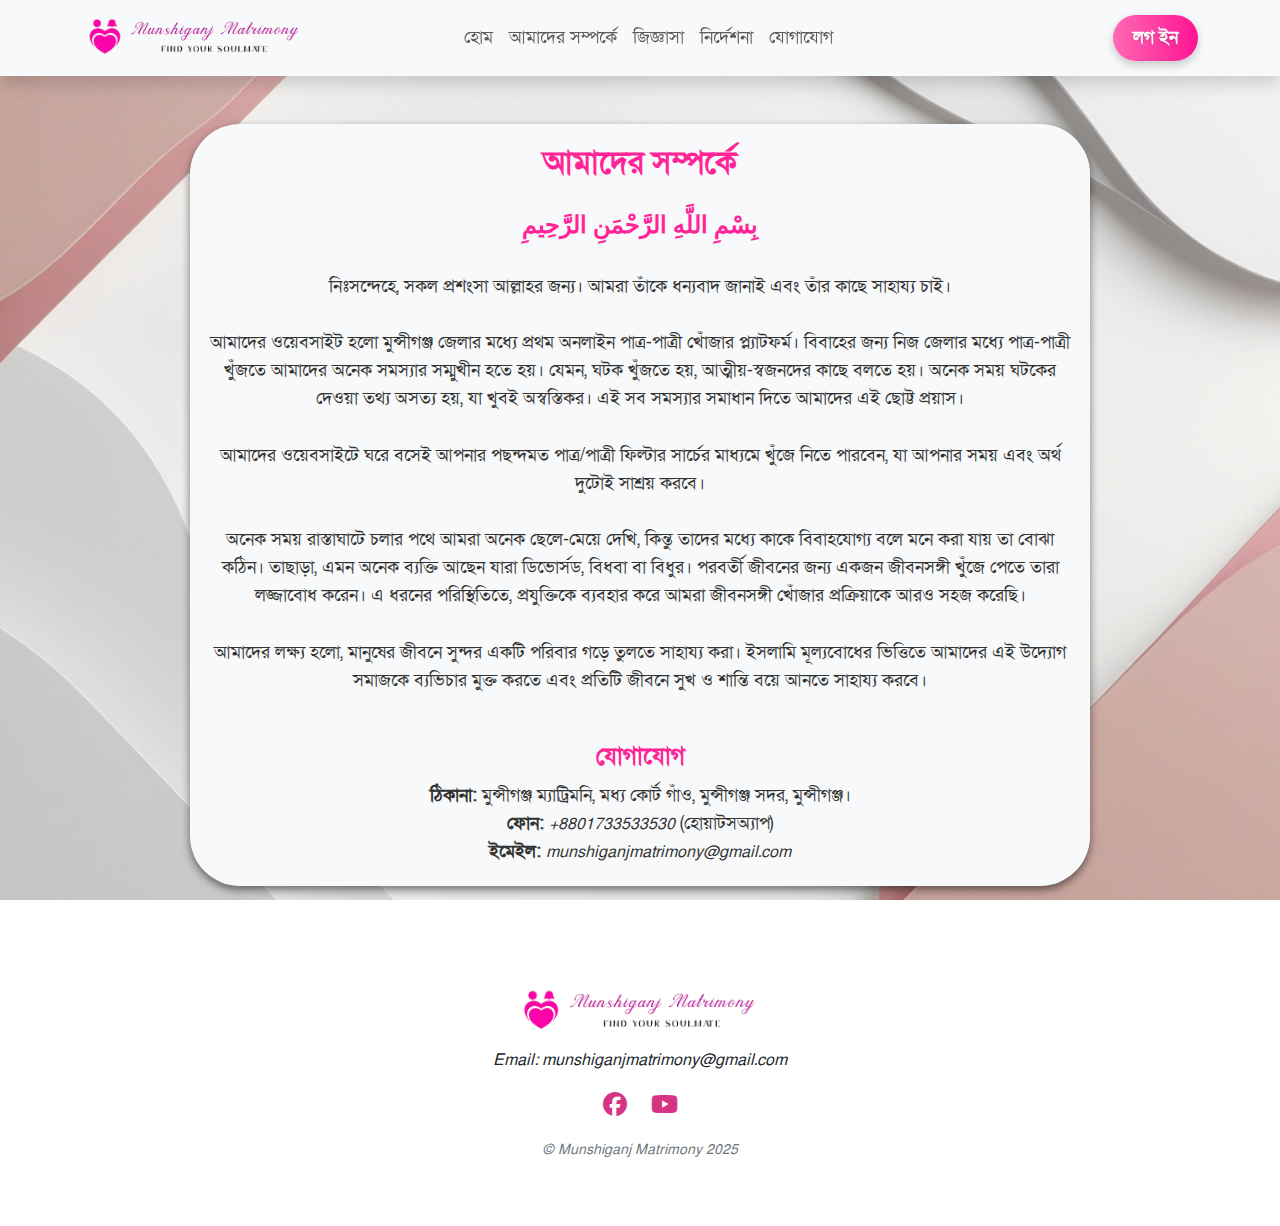
<file: about.html>
<!DOCTYPE html>
<html lang="en">
<head>
    <meta charset="UTF-8">
    <meta name="viewport" content="width=device-width, initial-scale=1.0">
    <title>Munshiganj Matrimony</title>
    <link rel="stylesheet" href="CSS/bootstrap.css">
    <link rel="stylesheet" href="CSS/style.css">
    <link rel="stylesheet" href="https://cdnjs.cloudflare.com/ajax/libs/font-awesome/6.7.2/css/all.min.css" integrity="sha512-Evv84Mr4kqVGRNSgIGL/F/aIDqQb7xQ2vcrdIwxfjThSH8CSR7PBEakCr51Ck+w+/U6swU2Im1vVX0SVk9ABhg==" crossorigin="anonymous" referrerpolicy="no-referrer" />
    <style>
        body {
            background: url(./Images/background.jpg);
            background-size: cover;
            background-position: center;
            background-repeat: no-repeat;
            background-attachment: fixed;
            
        }
    </style>
</head>
<body>
    <!-- Navbar -->
    <nav class="navbar navbar-expand-lg navbar-light bg-light sticky-top shadow">
        <div class="container">
            <!-- লোগো ইমেজ ব্যবহার -->
            <a class="navbar-brand" href="#">
                <img src="Images/logo/1-removebg-preview.png" alt="Logo" class="navbar-logo">
            </a>
            <button class="navbar-toggler" type="button" data-bs-toggle="collapse" data-bs-target="#navbarNav" aria-controls="navbarNav" aria-expanded="false" aria-label="Toggle navigation">
                <span class="navbar-toggler-icon"></span>
            </button>
            <div class="collapse navbar-collapse" id="navbarNav">
                <ul class="navbar-nav m-auto">
                    <li class="nav-item ">
                        <a class="nav-link" href="index.html">হোম</a>
                    </li>
                    <li class="nav-item">
                        <a class="nav-link" href="about.html">আমাদের সম্পর্কে</a>
                    </li>
                    <li class="nav-item">
                        <a class="nav-link" href="faq.html">জিজ্ঞাসা</a>
                    </li>
                    <li class="nav-item">
                        <a class="nav-link" href="instructions.html">নির্দেশনা</a>
                    </li>
                    <li class="nav-item">
                        <a class="nav-link" href="contact.html">যোগাযোগ</a>
                    </li>
                </ul>
                <button class="btn btn-primary">লগ ইন</button>
            </div>
        </div>
    </nav>

    <!-- About Us Section -->
    <section id="about" class="py-5 ">
        <div class="container about-container">
            <h2 class="text-center mb-4">আমাদের সম্পর্কে</h2>
            <p class="text-justify text-center">
                <strong class="arabic-text">بِسْمِ اللَّهِ الرَّحْمَنِ الرَّحِيمِ</strong><br><br>
                নিঃসন্দেহে, সকল প্রশংসা আল্লাহর জন্য। আমরা তাঁকে ধন্যবাদ জানাই এবং তাঁর কাছে সাহায্য চাই।<br><br>
    
                আমাদের ওয়েবসাইট হলো মুন্সীগঞ্জ জেলার মধ্যে প্রথম অনলাইন পাত্র-পাত্রী খোঁজার প্ল্যাটফর্ম। 
                বিবাহের জন্য নিজ জেলার মধ্যে পাত্র-পাত্রী খুঁজতে আমাদের অনেক সমস্যার সম্মুখীন হতে হয়। 
                যেমন, ঘটক খুঁজতে হয়, আত্মীয়-স্বজনদের কাছে বলতে হয়। অনেক সময় ঘটকের দেওয়া তথ্য অসত্য হয়, যা খুবই অস্বস্তিকর। 
                এই সব সমস্যার সমাধান দিতে আমাদের এই ছোট্ট প্রয়াস।<br><br>
    
                আমাদের ওয়েবসাইটে ঘরে বসেই আপনার পছন্দমত পাত্র/পাত্রী ফিল্টার সার্চের মাধ্যমে খুঁজে নিতে পারবেন, 
                যা আপনার সময় এবং অর্থ দুটোই সাশ্রয় করবে।<br><br>
    
                অনেক সময় রাস্তাঘাটে চলার পথে আমরা অনেক ছেলে-মেয়ে দেখি, কিন্তু তাদের মধ্যে কাকে বিবাহযোগ্য বলে মনে করা যায় তা বোঝা কঠিন। 
                তাছাড়া, এমন অনেক ব্যক্তি আছেন যারা ডিভোর্সড, বিধবা বা বিধুর। পরবর্তী জীবনের জন্য একজন জীবনসঙ্গী খুঁজে পেতে তারা লজ্জাবোধ করেন। 
                এ ধরনের পরিস্থিতিতে, প্রযুক্তিকে ব্যবহার করে আমরা জীবনসঙ্গী খোঁজার প্রক্রিয়াকে আরও সহজ করেছি।<br><br>
    
                আমাদের লক্ষ্য হলো, মানুষের জীবনে সুন্দর একটি পরিবার গড়ে তুলতে সাহায্য করা। ইসলামি মূল্যবোধের ভিত্তিতে আমাদের এই উদ্যোগ 
                সমাজকে ব্যভিচার মুক্ত করতে এবং প্রতিটি জীবনে সুখ ও শান্তি বয়ে আনতে সাহায্য করবে।
            </p>
            <div class="contact-section text-center mt-5">
                <h5 class="contact-title">যোগাযোগ</h5>
                <div class="contact-details">
                    <p><strong>ঠিকানা:</strong> মুন্সীগঞ্জ ম্যাট্রিমনি, মধ্য কোর্ট গাঁও, মুন্সীগঞ্জ সদর, মুন্সীগঞ্জ।</p>
                    <p><strong>ফোন:</strong> <a href="tel:+8801733533530" class="fst-italic">+8801733533530</a> (হোয়াটসঅ্যাপ)</p>
                    <p><strong>ইমেইল:</strong> <a href="mailto:munshiganjmatrimony@gmail.com" class="fst-italic" >munshiganjmatrimony@gmail.com</a></p>
                </div>
            </div>
            
            
        </div>
    </section>
    
    

    <!-- Footer -->
    <footer>
        <div class="logo">
            <img src="Images/logo/1-removebg-preview.png" alt="Logo" id="logo-image">
        </div>
        <div class="contact-info">
            <p>Email: munshiganjmatrimony@gmail.com</p>
        </div>
        <div class="social-icons">
            <a href="#" target="_blank" id="facebook-link"><i class="fab fa-facebook"></i></a>
            <a href="#" target="_blank" id="youtube-link"><i class="fab fa-youtube"></i></a>
        </div>
        <div class="copyright">
            <p>&copy; Munshiganj Matrimony 2025</p>
        </div>
    </footer>
  

    <script src="https://cdn.jsdelivr.net/npm/bootstrap@5.3.0-alpha1/dist/js/bootstrap.bundle.min.js"></script>
</body>
</html>
</file>
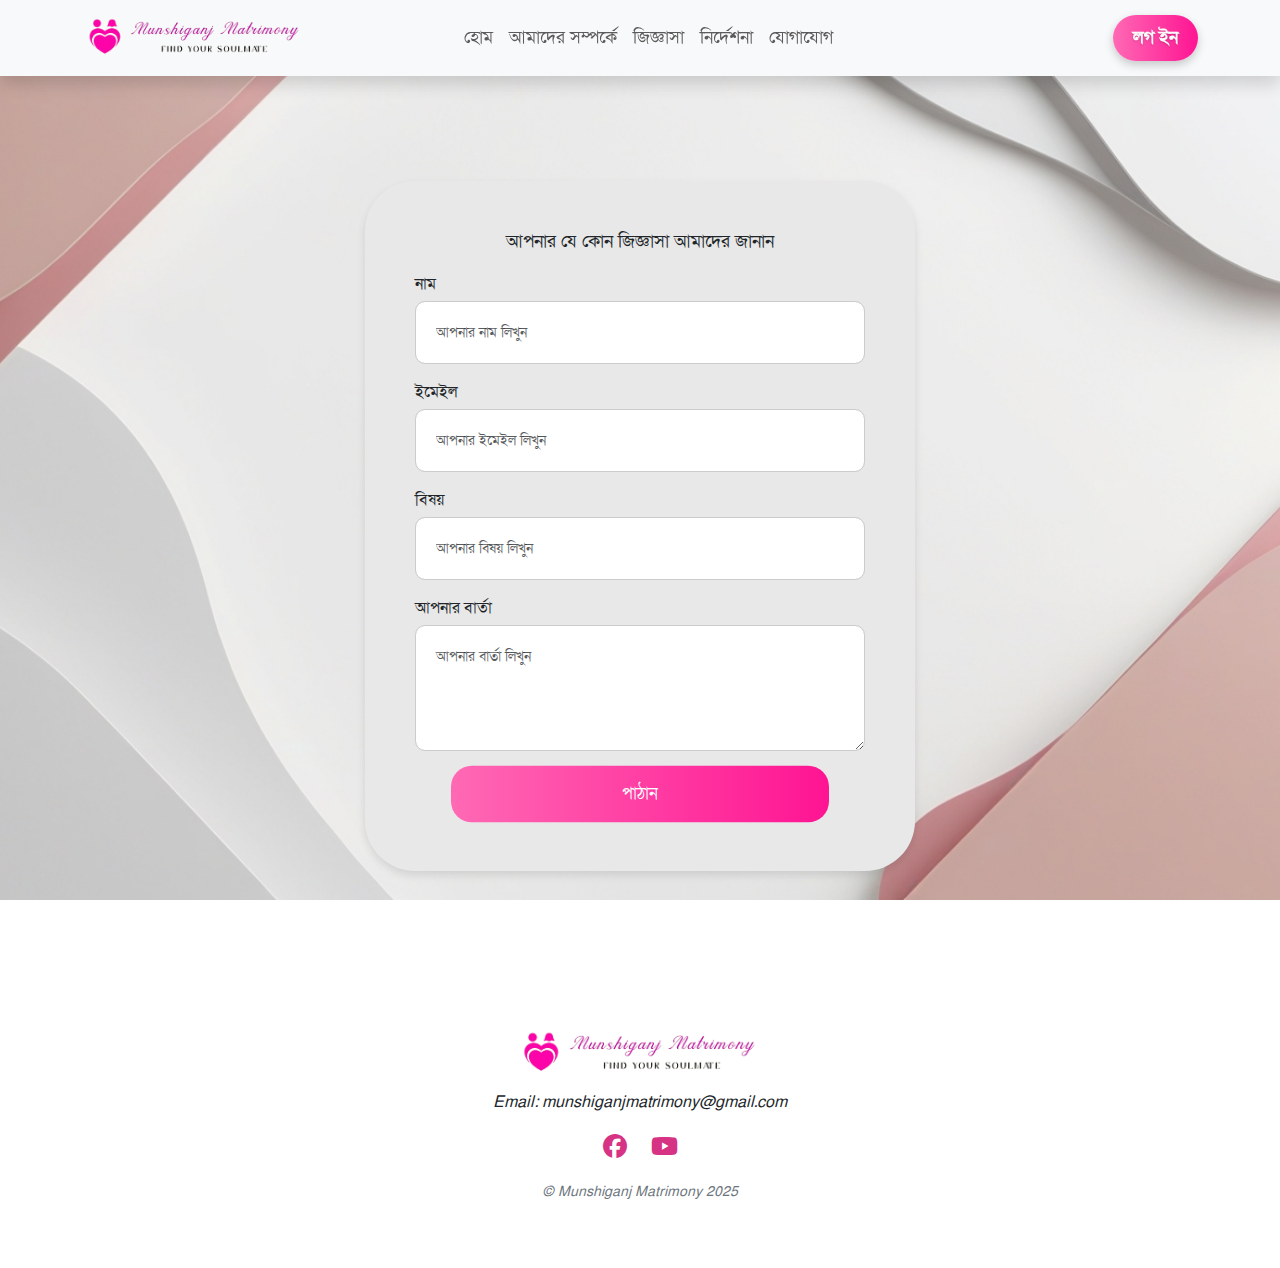
<file: contact.html>
<!DOCTYPE html>
<html lang="en">
<head>
    <meta charset="UTF-8">
    <meta name="viewport" content="width=device-width, initial-scale=1.0">
    <title>Munshiganj Matrimony</title>
    <link rel="stylesheet" href="CSS/bootstrap.css">
    <link rel="stylesheet" href="CSS/style.css">
    <link rel="stylesheet" href="https://cdnjs.cloudflare.com/ajax/libs/font-awesome/6.7.2/css/all.min.css" integrity="sha512-Evv84Mr4kqVGRNSgIGL/F/aIDqQb7xQ2vcrdIwxfjThSH8CSR7PBEakCr51Ck+w+/U6swU2Im1vVX0SVk9ABhg==" crossorigin="anonymous" referrerpolicy="no-referrer" />

    <style>
        @font-face {
            font-family: 'SolaimanLipi';
            src: url('../fonts/SolaimanLipi/SolaimanLipi-Normal.ttf') format('truetype');
        }

        body {
            font-family: 'SolaimanLipi';
            background: url(./Images/background.jpg);
            background-size: cover;
            background-position: center;
            background-repeat: no-repeat;
            background-attachment: fixed;
        }

        .contact-form {
            background: #e8e8e8;
            padding: 50px;
            border-radius: 50px;
            box-shadow: 0 4px 8px rgba(0, 0, 0, 0.1);
            width: 100%;
            max-width: 550px;
        }

        .contact-form h2 {
            margin-bottom: 20px;
            font-size: 18px;
            text-align: center;
        }

        .contact-form label {
            display: block;
            margin-bottom: 5px;
            font-weight: 400;
        }

        .contact-form input, 
        .contact-form textarea {
            width: 100%;
            padding: 20px;
            margin-bottom: 15px;
            border: 1px solid #ccc;
            border-radius: 10px;
            font-size: 14px;
        }

        .contact-form button {
            background: linear-gradient(90deg, #FF69B4, #FF1493);
            color: #fff;
            border: none;
            border-radius: 20px;
            font-size: 16px;
            cursor: pointer;
            transform: scale(1.05);
            padding: 15px 10px;
            width: 80% !important;
        }

        .contact-form button:hover {
            background: linear-gradient(90deg, #FF1493, #FF69B4);
            transform: scale(1.05);
            box-shadow: 0 6px 15px rgba(0, 0, 0, 0.3);
        }
    </style>
</head>
<body>
    <!-- Navbar -->
    <nav class="navbar navbar-expand-lg navbar-light bg-light sticky-top shadow">
        <div class="container">
            <!-- লোগো ইমেজ ব্যবহার -->
            <a class="navbar-brand" href="#">
                <img src="Images/logo/1-removebg-preview.png" alt="Logo" class="navbar-logo">
            </a>
            <button class="navbar-toggler" type="button" data-bs-toggle="collapse" data-bs-target="#navbarNav" aria-controls="navbarNav" aria-expanded="false" aria-label="Toggle navigation">
                <span class="navbar-toggler-icon"></span>
            </button>
            <div class="collapse navbar-collapse" id="navbarNav">
                <ul class="navbar-nav m-auto">
                    <li class="nav-item ">
                        <a class="nav-link" href="index.html">হোম</a>
                    </li>
                    <li class="nav-item">
                        <a class="nav-link" href="about.html">আমাদের সম্পর্কে</a>
                    </li>
                    <li class="nav-item">
                        <a class="nav-link" href="faq.html">জিজ্ঞাসা</a>
                    </li>
                    <li class="nav-item">
                        <a class="nav-link" href="instructions.html">নির্দেশনা</a>
                    </li>
                    <li class="nav-item">
                        <a class="nav-link" href="contact.html">যোগাযোগ</a>
                    </li>
                </ul>
                <button class="btn btn-primary ">লগ ইন</button>
            </div>
        </div>
    </nav>

    <!-- FAQ Section -->
    
    <div class="container">
        <div class="d-flex justify-content-center align-items-center vh-100">
            <form class="contact-form text-center">
                <h2>আপনার যে কোন জিজ্ঞাসা আমাদের জানান</h2>

                <div class="mb-3 text-start">
                    <label for="name">নাম</label>
                    <input type="text" id="name" name="name" class="form-control" placeholder="আপনার নাম লিখুন" required>
                </div>

                <div class="mb-3 text-start">
                    <label for="email">ইমেইল</label>
                    <input type="email" id="email" name="email" class="form-control" placeholder="আপনার ইমেইল লিখুন" required>
                </div>

                <div class="mb-3 text-start">
                    <label for="subject">বিষয়</label>
                    <input type="text" id="subject" name="subject" class="form-control" placeholder="আপনার বিষয় লিখুন" required>
                </div>

                <div class="mb-3 text-start">
                    <label for="message">আপনার বার্তা</label>
                    <textarea id="message" name="message" class="form-control" rows="4" placeholder="আপনার বার্তা লিখুন" required></textarea>
                </div>

                <button type="submit" class="btn w-50 ">পাঠান</button>
            </form>
        </div>
    </div>



    
    

    <!-- Footer -->
    <footer>
        <div class="logo">
            <img src="Images/logo/1-removebg-preview.png" alt="Logo" id="logo-image">
        </div>
        <div class="contact-info">
            <p>Email: munshiganjmatrimony@gmail.com</p>
        </div>
        <div class="social-icons">
            <a href="#" target="_blank" id="facebook-link"><i class="fab fa-facebook"></i></a>
            <a href="#" target="_blank" id="youtube-link"><i class="fab fa-youtube"></i></a>
        </div>
        <div class="copyright">
            <p>&copy; Munshiganj Matrimony 2025</p>
        </div>
    </footer>
    <script src="https://cdn.jsdelivr.net/npm/bootstrap@5.3.0-alpha1/dist/js/bootstrap.bundle.min.js"></script>
</body>
</html>
</file>
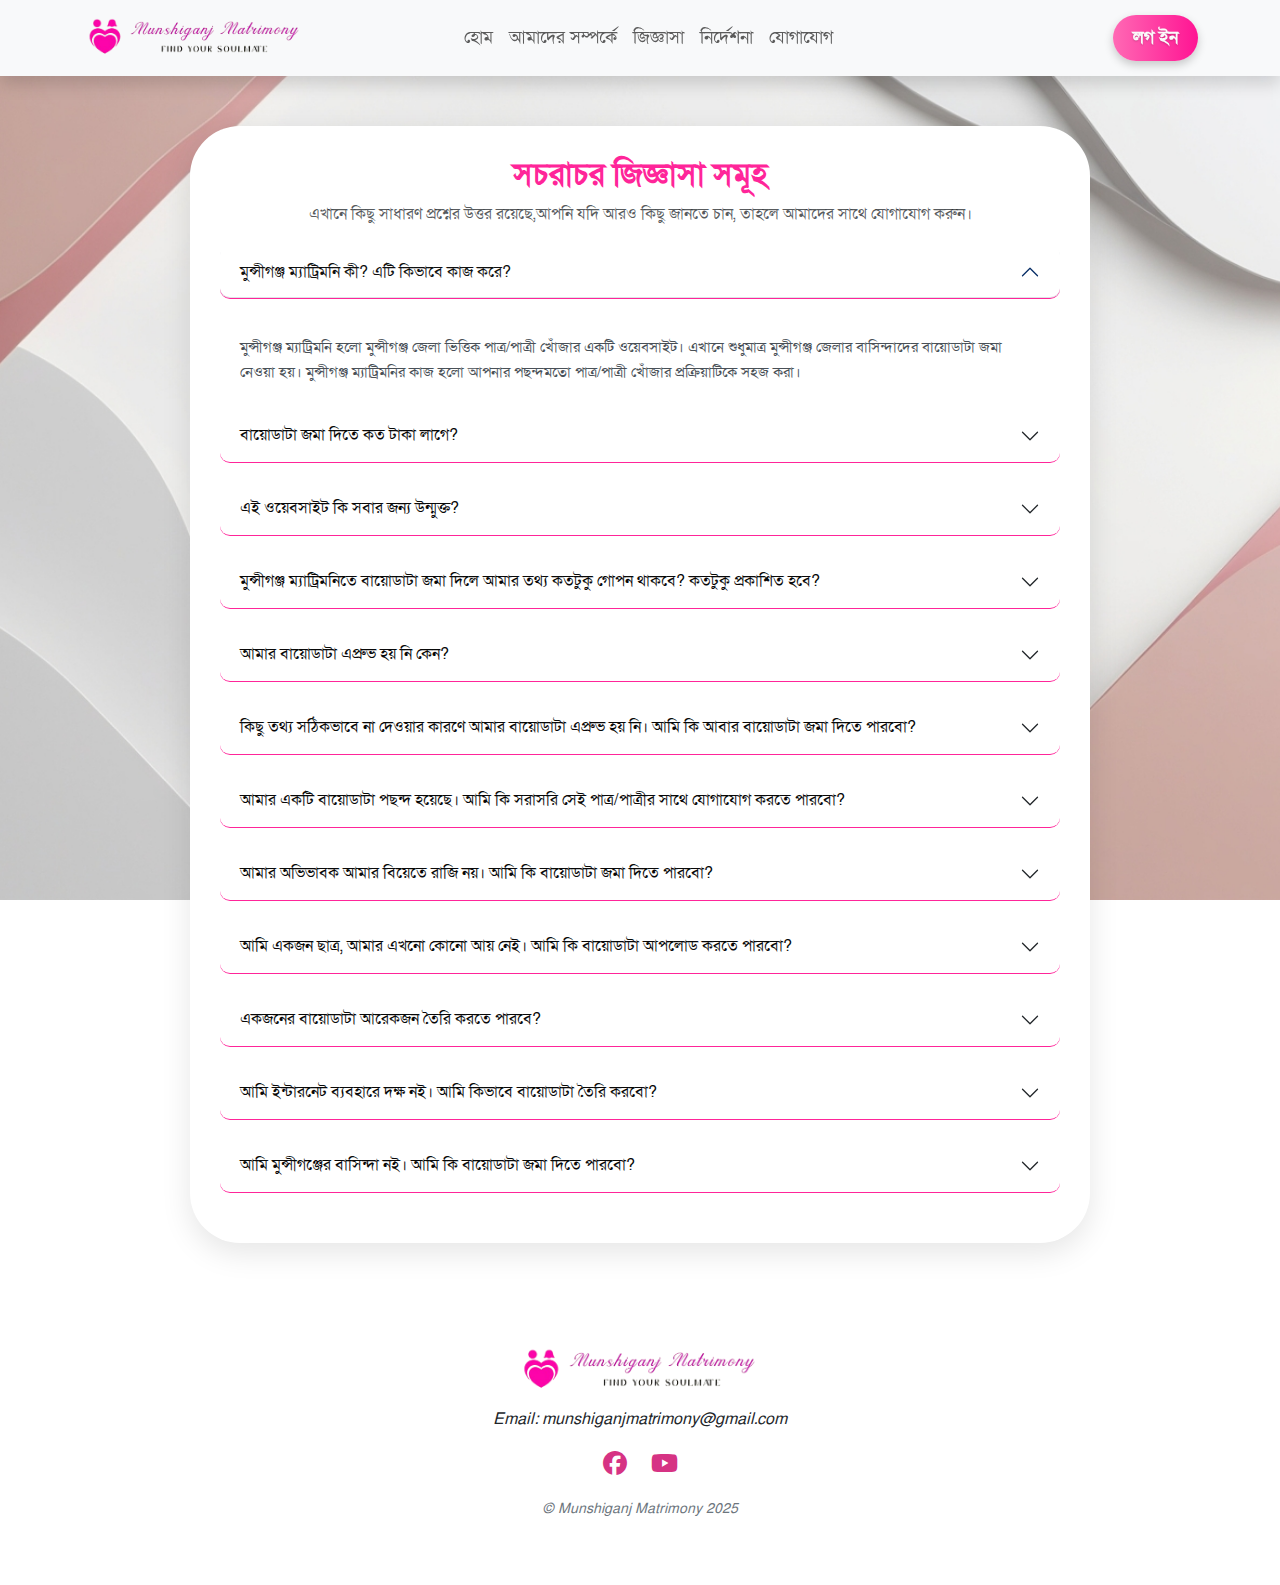
<file: faq.html>
<!DOCTYPE html>
<html lang="en">
<head>
    <meta charset="UTF-8">
    <meta name="viewport" content="width=device-width, initial-scale=1.0">
    <title>Munshiganj Matrimony</title>
    <link rel="stylesheet" href="CSS/bootstrap.css">
    <link rel="stylesheet" href="CSS/style.css">
    <link rel="stylesheet" href="https://cdnjs.cloudflare.com/ajax/libs/font-awesome/6.7.2/css/all.min.css" integrity="sha512-Evv84Mr4kqVGRNSgIGL/F/aIDqQb7xQ2vcrdIwxfjThSH8CSR7PBEakCr51Ck+w+/U6swU2Im1vVX0SVk9ABhg==" crossorigin="anonymous" referrerpolicy="no-referrer" />
    <style>
        body {
            background: url(./Images/background.jpg);
            background-size: cover;
            background-position: center;
            background-repeat: no-repeat;
            background-attachment: fixed;
            
        }
    </style>
</head>
<body>
    <!-- Navbar -->
    <nav class="navbar navbar-expand-lg navbar-light bg-light sticky-top shadow">
        <div class="container">
            <!-- লোগো ইমেজ ব্যবহার -->
            <a class="navbar-brand" href="#">
                <img src="Images/logo/1-removebg-preview.png" alt="Logo" class="navbar-logo">
            </a>
            <button class="navbar-toggler" type="button" data-bs-toggle="collapse" data-bs-target="#navbarNav" aria-controls="navbarNav" aria-expanded="false" aria-label="Toggle navigation">
                <span class="navbar-toggler-icon"></span>
            </button>
            <div class="collapse navbar-collapse" id="navbarNav">
                <ul class="navbar-nav m-auto">
                    <li class="nav-item ">
                        <a class="nav-link" href="index.html">হোম</a>
                    </li>
                    <li class="nav-item">
                        <a class="nav-link" href="about.html">আমাদের সম্পর্কে</a>
                    </li>
                    <li class="nav-item">
                        <a class="nav-link" href="faq.html">জিজ্ঞাসা</a>
                    </li>
                    <li class="nav-item">
                        <a class="nav-link" href="instructions.html">নির্দেশনা</a>
                    </li>
                    <li class="nav-item">
                        <a class="nav-link" href="#contact">যোগাযোগ</a>
                    </li>
                </ul>
                <button class="btn btn-primary ">লগ ইন</button>
            </div>
        </div>
    </nav>

    <!-- FAQ Section -->
    
    <div class="accordion-container">
        <div class="accordion-header text-center">
        <h2>সচরাচর জিজ্ঞাসা সমূহ</h2>
        <p class="lead text-muted">এখানে কিছু সাধারণ প্রশ্নের উত্তর রয়েছে,আপনি যদি আরও কিছু জানতে চান, তাহলে আমাদের সাথে যোগাযোগ করুন।</p>
        </div>
        <div class="accordion" id="accordionExample">
            <div class="accordion-item">
                <h2 class="accordion-header" id="headingOne">
                    <button class="accordion-button" type="button" data-bs-toggle="collapse" data-bs-target="#collapseOne" aria-expanded="true" aria-controls="collapseOne">
                        মুন্সীগঞ্জ ম্যাট্রিমনি কী? এটি কিভাবে কাজ করে?
                    </button>
                </h2>
                <div id="collapseOne" class="accordion-collapse collapse show" aria-labelledby="headingOne" data-bs-parent="#accordionExample">
                    <div class="accordion-body">
                        মুন্সীগঞ্জ ম্যাট্রিমনি হলো মুন্সীগঞ্জ জেলা ভিত্তিক পাত্র/পাত্রী খোঁজার একটি ওয়েবসাইট। এখানে শুধুমাত্র মুন্সীগঞ্জ জেলার বাসিন্দাদের বায়োডাটা জমা নেওয়া হয়। মুন্সীগঞ্জ ম্যাট্রিমনির কাজ হলো আপনার পছন্দমতো পাত্র/পাত্রী খোঁজার প্রক্রিয়াটিকে সহজ করা।
                    </div>
                </div>
            </div>
            <div class="accordion-item">
                <h2 class="accordion-header" id="headingTwo">
                    <button class="accordion-button collapsed" type="button" data-bs-toggle="collapse" data-bs-target="#collapseTwo" aria-expanded="false" aria-controls="collapseTwo">
                        বায়োডাটা জমা দিতে কত টাকা লাগে?
                    </button>
                </h2>
                <div id="collapseTwo" class="accordion-collapse collapse" aria-labelledby="headingTwo" data-bs-parent="#accordionExample">
                    <div class="accordion-body">
                        না, বিনামূল্যে বায়োডাটা জমা দেওয়া যায়। কোনো প্রকার রেজিস্ট্রেশন ফি নেই।
                    </div>
                </div>
            </div>
            <div class="accordion-item">
                <h2 class="accordion-header" id="headingThree">
                    <button class="accordion-button collapsed" type="button" data-bs-toggle="collapse" data-bs-target="#collapseThree" aria-expanded="false" aria-controls="collapseThree">
                        এই ওয়েবসাইট কি সবার জন্য উন্মুক্ত?
                    </button>
                </h2>
                <div id="collapseThree" class="accordion-collapse collapse" aria-labelledby="headingThree" data-bs-parent="#accordionExample">
                    <div class="accordion-body">
                        যে কেউ তার পছন্দমতো বায়োডাটা খুঁজতে পারবেন, তবে বায়োডাটা জমা দিতে হলে অবশ্যই মুন্সীগঞ্জের বাসিন্দা হতে হবে।
                    </div>
                </div>
            </div>
            <div class="accordion-item">
                <h2 class="accordion-header" id="headingFour">
                    <button class="accordion-button collapsed" type="button" data-bs-toggle="collapse" data-bs-target="#collapseFour" aria-expanded="false" aria-controls="collapseFour">
                        মুন্সীগঞ্জ ম্যাট্রিমনিতে বায়োডাটা জমা দিলে আমার তথ্য কতটুকু গোপন থাকবে? কতটুকু প্রকাশিত হবে?
                    </button>
                </h2>
                <div id="collapseFour" class="accordion-collapse collapse" aria-labelledby="headingFour" data-bs-parent="#accordionExample">
                    <div class="accordion-body">
                        আপনার বায়োডাটা এপ্রুভ করা হলে আপনার ও আপনার পিতা-মাতার নাম, মোবাইল নম্বর এবং ইমেইল ঠিকানা গোপন রাখা হবে। বাকি সকল তথ্য সাধারণ ইউজাররা দেখতে পারবেন। অর্থাৎ সাধারণ ইউজাররা আপনার বায়োডাটা পড়তে পারবেন, কিন্তু আপনার পরিচয় জানতে পারবেন না।
                        যদি কেউ বিয়ের জন্য যোগাযোগ করতে আগ্রহী হন, তাহলে আমাদের নির্ধারিত পেমেন্ট প্রক্রিয়া সম্পন্ন করে আপনার সাথে যোগাযোগ করবেন। বিস্তারিত জানতে <a href="PrivacyPolicy.html">Privacy Policy</a> পড়ুন।
                    </div>
                </div>
            </div>
            <div class="accordion-item">
                <h2 class="accordion-header" id="headingFive">
                    <button class="accordion-button collapsed" type="button" data-bs-toggle="collapse" data-bs-target="#collapseFive" aria-expanded="false" aria-controls="collapseFive">
                        আমার বায়োডাটা এপ্রুভ হয় নি কেন?
                    </button>
                </h2>
                <div id="collapseFive" class="accordion-collapse collapse" aria-labelledby="headingFive" data-bs-parent="#accordionExample">
                    <div class="accordion-body">
                        বিভিন্ন কারণে বায়োডাটা এপ্রুভ করা হয় না। এর মধ্যে কয়েকটি কারণ হলো:
                        <ul>
                            <li>যদি অভিভাবককে না জানিয়ে আমাদের ওয়েবসাইটে বায়োডাটা জমা দেওয়া হয়।</li>
                            <li>অভিভাবকের নম্বরের ঘরে নিজের নম্বর লিখে রাখা।</li>
                            <li>বায়োডাটায় কোনো মিথ্যা তথ্য দেওয়া হলে।</li>
                        </ul>
                    </div>
                </div>
            </div>
            <div class="accordion-item">
                <h2 class="accordion-header" id="headingSix">
                    <button class="accordion-button collapsed" type="button" data-bs-toggle="collapse" data-bs-target="#collapseSix" aria-expanded="false" aria-controls="collapseSix">
                        কিছু তথ্য সঠিকভাবে না দেওয়ার কারণে আমার বায়োডাটা এপ্রুভ হয় নি। আমি কি আবার বায়োডাটা জমা দিতে পারবো?
                    </button>
                </h2>
                <div id="collapseSix" class="accordion-collapse collapse" aria-labelledby="headingSix" data-bs-parent="#accordionExample">
                    <div class="accordion-body">
                        হ্যাঁ, পারবেন। যে ঘরে ভুল তথ্য দেওয়ার জন্য আপনার বায়োডাটা নট এপ্রুভ হয়েছে, সেই ঘরে সঠিক তথ্য দিয়ে বায়োডাটা সাবমিট করুন। তাহলে এপ্রুভ করা হবে, ইন শা আল্লাহ। তবে মুন্সীগঞ্জ ম্যাট্রিমনির নিয়মাবলী না মানার কারণে যদি বায়োডাটা নট এপ্রুভ হয়, তাহলে আর এপ্রুভ হবে না।
                    </div>
                </div>
            </div>
            <div class="accordion-item">
                <h2 class="accordion-header" id="headingSeven">
                    <button class="accordion-button collapsed" type="button" data-bs-toggle="collapse" data-bs-target="#collapseSeven" aria-expanded="false" aria-controls="collapseSeven">
                        আমার একটি বায়োডাটা পছন্দ হয়েছে। আমি কি সরাসরি সেই পাত্র/পাত্রীর সাথে যোগাযোগ করতে পারবো?
                    </button>
                </h2>
                <div id="collapseSeven" class="accordion-collapse collapse" aria-labelledby="headingSeven" data-bs-parent="#accordionExample">
                    <div class="accordion-body">
                        মুন্সীগঞ্জ ম্যাট্রিমনি সরাসরি পাত্র/পাত্রীর মাঝে যোগাযোগ করাকে সমর্থন করে না। শুধুমাত্র পাত্র/পাত্রীর অভিভাবকের সাথেই যোগাযোগ করতে পারবেন।
                    </div>
                </div>
            </div>
            <div class="accordion-item">
                <h2 class="accordion-header" id="headingEight">
                    <button class="accordion-button collapsed" type="button" data-bs-toggle="collapse" data-bs-target="#collapseEight" aria-expanded="false" aria-controls="collapseEight">
                        আমার অভিভাবক আমার বিয়েতে রাজি নয়। আমি কি বায়োডাটা জমা দিতে পারবো?
                    </button>
                </h2>
                <div id="collapseEight" class="accordion-collapse collapse" aria-labelledby="headingEight" data-bs-parent="#accordionExample">
                    <div class="accordion-body">
                        আমাদের ওয়েবসাইটে বায়োডাটা তৈরি করতে হলে অবশ্যই পাত্র/পাত্রীর অভিভাবকের অনুমতি নিয়ে জমা দিতে হবে। অন্যথায় বায়োডাটা এপ্রুভ করা হয় না।
                    </div>
                </div>
            </div>
            <div class="accordion-item">
                <h2 class="accordion-header" id="headingNine">
                    <button class="accordion-button collapsed" type="button" data-bs-toggle="collapse" data-bs-target="#collapseNine" aria-expanded="false" aria-controls="collapseNine">
                        আমি একজন ছাত্র, আমার এখনো কোনো আয় নেই। আমি কি বায়োডাটা আপলোড করতে পারবো?
                    </button>
                </h2>
                <div id="collapseNine" class="accordion-collapse collapse" aria-labelledby="headingNine" data-bs-parent="#accordionExample">
                    <div class="accordion-body">
                        হ্যাঁ, পারবেন। তবে অবশ্যই আপনার অভিভাবকের অনুমতি নিয়ে বায়োডাটা তৈরি করতে হবে।
                    </div>
                </div>
            </div>
            <div class="accordion-item">
                <h2 class="accordion-header" id="headingTen">
                    <button class="accordion-button collapsed" type="button" data-bs-toggle="collapse" data-bs-target="#collapseTen" aria-expanded="false" aria-controls="collapseTen">
                        একজনের বায়োডাটা আরেকজন তৈরি করতে পারবে?
                    </button>
                </h2>
                <div id="collapseTen" class="accordion-collapse collapse" aria-labelledby="headingTen" data-bs-parent="#accordionExample">
                    <div class="accordion-body">
                        আমাদের বায়োডাটা ফর্মে অনেক ব্যক্তিগত প্রশ্ন রয়েছে, যেগুলোর উত্তর একমাত্র পাত্র/পাত্রী নিজেই ভালো জানেন। অন্য কেউ যদি বায়োডাটা তৈরি করে দেয়, তাহলে সেই প্রশ্নগুলোর উত্তর বাহ্যিকভাবে সত্য হলেও কিছু ত্রুটি থেকে যেতে পারে। এজন্য যিনি পাত্র/পাত্রী, তাকেই লিখতে হবে—এমন শর্ত আবশ্যক করা হয়েছে।
                    </div>
                </div>
            </div>
            <div class="accordion-item">
                <h2 class="accordion-header" id="headingEleven">
                    <button class="accordion-button collapsed" type="button" data-bs-toggle="collapse" data-bs-target="#collapseEleven" aria-expanded="false" aria-controls="collapseEleven">
                        আমি ইন্টারনেট ব্যবহারে দক্ষ নই। আমি কিভাবে বায়োডাটা তৈরি করবো?
                    </button>
                </h2>
                <div id="collapseEleven" class="accordion-collapse collapse" aria-labelledby="headingEleven" data-bs-parent="#accordionExample">
                    <div class="accordion-body">
                        এক্ষেত্রে ইন্টারনেট ব্যবহারে দক্ষ ব্যক্তিকে পাশে বসিয়ে আপনি বায়োডাটায় উল্লেখিত প্রশ্নগুলোর উত্তর বলে দেবেন। সেই ব্যক্তি আপনার বায়োডাটার তথ্যগুলো টাইপ করে আপনাকে বায়োডাটা তৈরিতে সাহায্য করবে।
                    </div>
                </div>
            </div>
            <div class="accordion-item">
                <h2 class="accordion-header" id="headingTwelve">
                    <button class="accordion-button collapsed" type="button" data-bs-toggle="collapse" data-bs-target="#collapseTwelve" aria-expanded="false" aria-controls="collapseTwelve">
                        আমি মুন্সীগঞ্জের বাসিন্দা নই। আমি কি বায়োডাটা জমা দিতে পারবো?
                    </button>
                </h2>
                <div id="collapseTwelve" class="accordion-collapse collapse" aria-labelledby="headingTwelve" data-bs-parent="#accordionExample">
                    <div class="accordion-body">
                        না, শুধুমাত্র মুন্সীগঞ্জ জেলার বাসিন্দারাই বায়োডাটা জমা দিতে পারবেন।
                    </div>
                </div>
            </div>
        </div>
        
        
    </div>



    
    

    <!-- Footer -->
    <footer>
        <div class="logo">
            <img src="Images/logo/1-removebg-preview.png" alt="Logo" id="logo-image">
        </div>
        <div class="contact-info">
            <p>Email: munshiganjmatrimony@gmail.com</p>
        </div>
        <div class="social-icons">
            <a href="#" target="_blank" id="facebook-link"><i class="fab fa-facebook"></i></a>
            <a href="#" target="_blank" id="youtube-link"><i class="fab fa-youtube"></i></a>
        </div>
        <div class="copyright">
            <p>&copy; Munshiganj Matrimony 2025</p>
        </div>
    </footer>
  

    <script src="https://cdn.jsdelivr.net/npm/bootstrap@5.3.0-alpha1/dist/js/bootstrap.bundle.min.js"></script>
</body>
</html>
</file>
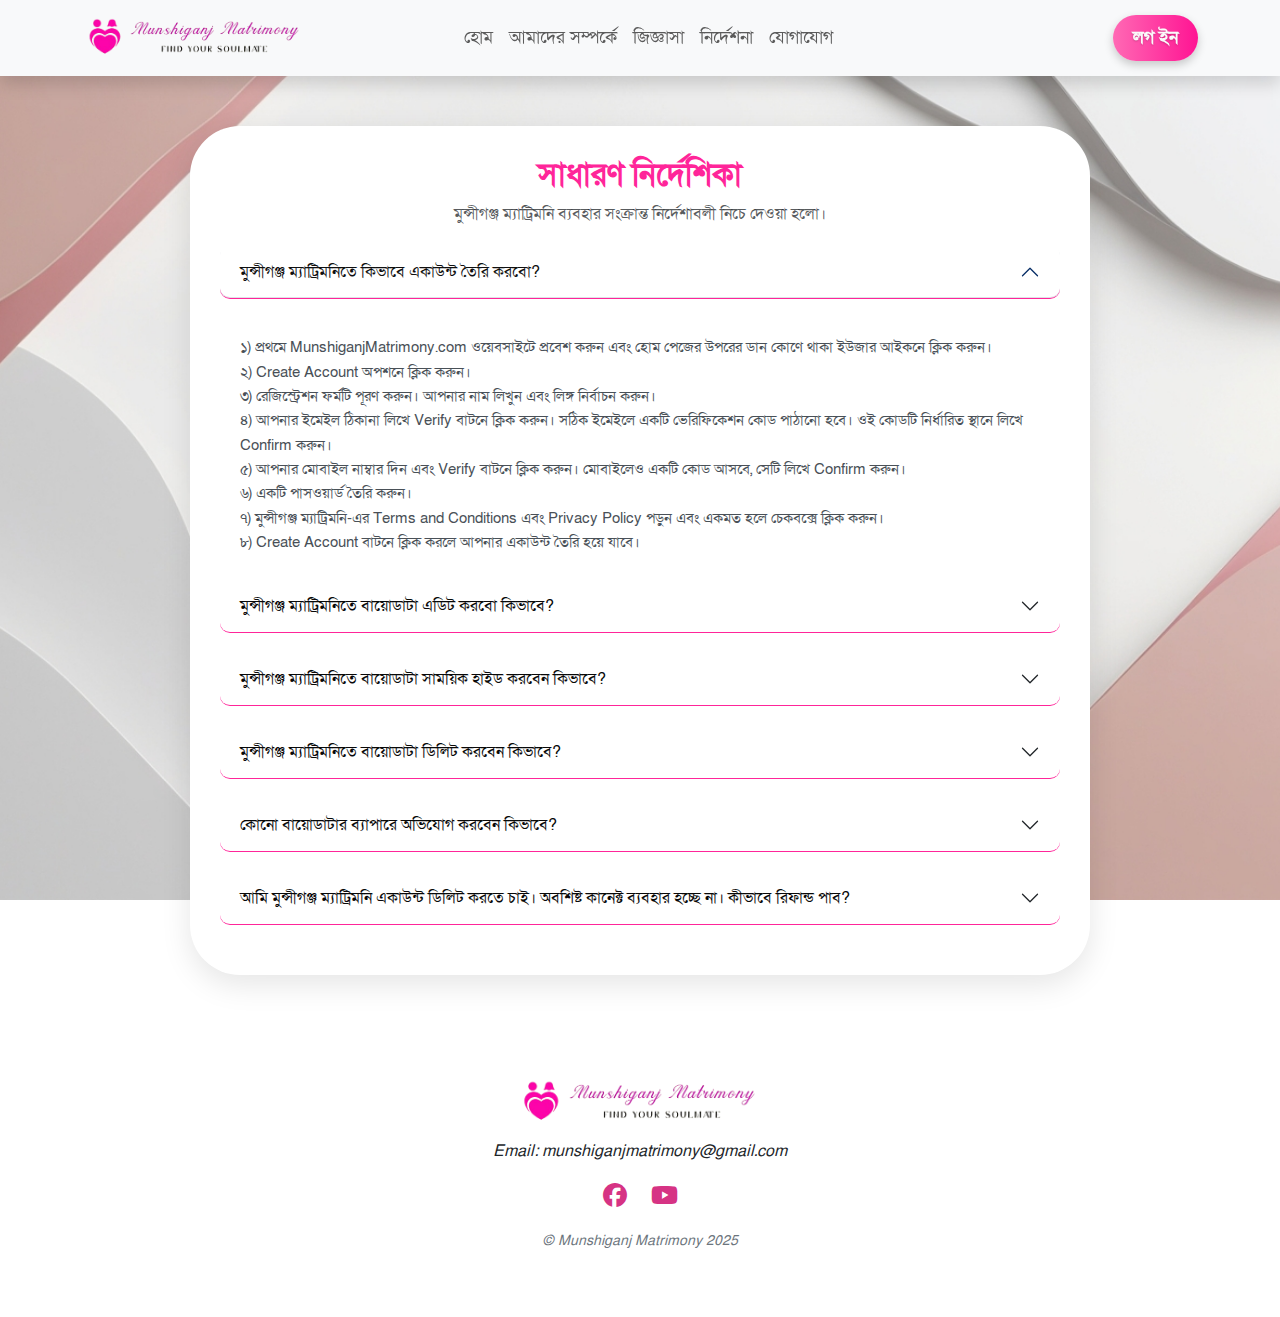
<file: instructions.html>
<!DOCTYPE html>
<html lang="en">
<head>
    <meta charset="UTF-8">
    <meta name="viewport" content="width=device-width, initial-scale=1.0">
    <title>Munshiganj Matrimony</title>
    <link rel="stylesheet" href="CSS/bootstrap.css">
    <link rel="stylesheet" href="CSS/style.css">
    <link rel="stylesheet" href="https://cdnjs.cloudflare.com/ajax/libs/font-awesome/6.7.2/css/all.min.css" integrity="sha512-Evv84Mr4kqVGRNSgIGL/F/aIDqQb7xQ2vcrdIwxfjThSH8CSR7PBEakCr51Ck+w+/U6swU2Im1vVX0SVk9ABhg==" crossorigin="anonymous" referrerpolicy="no-referrer" />
    <style>
        body {
            background: url(./Images/background.jpg);
            background-size: cover;
            background-position: center;
            background-repeat: no-repeat;
            background-attachment: fixed;
            
        }
    </style>
</head>
<body>
    <!-- Navbar -->
    <nav class="navbar navbar-expand-lg navbar-light bg-light sticky-top shadow">
        <div class="container">
            <!-- লোগো ইমেজ ব্যবহার -->
            <a class="navbar-brand" href="#">
                <img src="Images/logo/1-removebg-preview.png" alt="Logo" class="navbar-logo">
            </a>
            <button class="navbar-toggler" type="button" data-bs-toggle="collapse" data-bs-target="#navbarNav" aria-controls="navbarNav" aria-expanded="false" aria-label="Toggle navigation">
                <span class="navbar-toggler-icon"></span>
            </button>
            <div class="collapse navbar-collapse" id="navbarNav">
                <ul class="navbar-nav m-auto">
                    <li class="nav-item ">
                        <a class="nav-link" href="index.html">হোম</a>
                    </li>
                    <li class="nav-item">
                        <a class="nav-link" href="about.html">আমাদের সম্পর্কে</a>
                    </li>
                    <li class="nav-item">
                        <a class="nav-link" href="faq.html">জিজ্ঞাসা</a>
                    </li>
                    <li class="nav-item">
                        <a class="nav-link" href="instructions.html">নির্দেশনা</a>
                    </li>
                    <li class="nav-item">
                        <a class="nav-link" href="contact.html">যোগাযোগ</a>
                    </li>
                </ul>
                <button class="btn btn-primary">লগ ইন</button>
            </div>
        </div>
    </nav>

   <!-- Instruction Section -->
    <div class="accordion-container">
    <div class="accordion-header text-center">
        <h2>সাধারণ নির্দেশিকা</h2>
        <p class="lead text-muted">মুন্সীগঞ্জ ম্যাট্রিমনি ব্যবহার সংক্রান্ত নির্দেশাবলী নিচে দেওয়া হলো।</p>
    </div>
    <div class="accordion" id="accordionExample">
        <div class="accordion-item">
            <h2 class="accordion-header" id="headingOne">
                <button class="accordion-button" type="button" data-bs-toggle="collapse" data-bs-target="#collapseOne" aria-expanded="true" aria-controls="collapseOne">
                    মুন্সীগঞ্জ ম্যাট্রিমনিতে কিভাবে একাউন্ট তৈরি করবো?
                </button>
            </h2>
            <div id="collapseOne" class="accordion-collapse collapse show" aria-labelledby="headingOne" data-bs-parent="#accordionExample">
                <div class="accordion-body">
                    ১) প্রথমে MunshiganjMatrimony.com ওয়েবসাইটে প্রবেশ করুন এবং হোম পেজের উপরের ডান কোণে থাকা ইউজার আইকনে ক্লিক করুন।<br>
                    ২) Create Account অপশনে ক্লিক করুন।<br>
                    ৩) রেজিস্ট্রেশন ফর্মটি পূরণ করুন। আপনার নাম লিখুন এবং লিঙ্গ নির্বাচন করুন।<br>
                    ৪) আপনার ইমেইল ঠিকানা লিখে Verify বাটনে ক্লিক করুন। সঠিক ইমেইলে একটি ভেরিফিকেশন কোড পাঠানো হবে। ওই কোডটি নির্ধারিত স্থানে লিখে Confirm করুন।<br>
                    ৫) আপনার মোবাইল নাম্বার দিন এবং Verify বাটনে ক্লিক করুন। মোবাইলেও একটি কোড আসবে, সেটি লিখে Confirm করুন।<br>
                    ৬) একটি পাসওয়ার্ড তৈরি করুন।<br>
                    ৭) মুন্সীগঞ্জ ম্যাট্রিমনি-এর Terms and Conditions এবং Privacy Policy পড়ুন এবং একমত হলে চেকবক্সে ক্লিক করুন।<br>
                    ৮) Create Account বাটনে ক্লিক করলে আপনার একাউন্ট তৈরি হয়ে যাবে।
                </div>
            </div>
        </div>

        <div class="accordion-item">
            <h2 class="accordion-header" id="headingTwo">
                <button class="accordion-button collapsed" type="button" data-bs-toggle="collapse" data-bs-target="#collapseTwo" aria-expanded="false" aria-controls="collapseTwo">
                    মুন্সীগঞ্জ ম্যাট্রিমনিতে বায়োডাটা এডিট করবো কিভাবে?
                </button>
            </h2>
            <div id="collapseTwo" class="accordion-collapse collapse" aria-labelledby="headingTwo" data-bs-parent="#accordionExample">
                <div class="accordion-body">
                    ১) আপনার মুন্সীগঞ্জ ম্যাট্রিমনি একাউন্টে লগইন করুন।<br>
                    ২) লগইনের পর উপরের ডান কোণে থাকা User Icon-এ ক্লিক করুন।<br>
                    ৩) Edit Biodata অপশনে ক্লিক করুন।<br>
                    ৪) ফর্মটি প্রদর্শিত হবে। যে তথ্যগুলো আপডেট করতে চান, তা সংশোধন করুন এবং Submit বাটনে ক্লিক করুন।<br>
                    ৫) মুন্সীগঞ্জ ম্যাট্রিমনি টিম আপনার এডিট করা তথ্য রিভিউ করবে।<br>
                    ৬) রিভিউ শেষে ইমেইলের মাধ্যমে এপ্রুভাল স্ট্যাটাস জানানো হবে।
                </div>
            </div>
        </div>

        <div class="accordion-item">
            <h2 class="accordion-header" id="headingThree">
                <button class="accordion-button collapsed" type="button" data-bs-toggle="collapse" data-bs-target="#collapseThree" aria-expanded="false" aria-controls="collapseThree">
                    মুন্সীগঞ্জ ম্যাট্রিমনিতে বায়োডাটা সাময়িক হাইড করবেন কিভাবে?
                </button>
            </h2>
            <div id="collapseThree" class="accordion-collapse collapse" aria-labelledby="headingThree" data-bs-parent="#accordionExample">
                <div class="accordion-body">
                    ১) আপনার একাউন্টে লগইন করুন।<br>
                    ২) ড্যাশবোর্ডে যান অথবা উপরের ডান কোণে থাকা ইউজার আইকনে ক্লিক করুন।<br>
                    ৩) Biodata Status-এর নিচে থাকা স্লাইড বাটনে ক্লিক করুন।<br>
                    ৪) একটি কনফার্মেশন পপআপ দেখাবে।<br>
                    ৫) Ok বাটনে ক্লিক করলে আপনার বায়োডাটা হাইড হয়ে যাবে।<br>
                    <br>
                    একই পদ্ধতিতে পরে বায়োডাটা আবার লাইভ করা যাবে। তবে কোনো তথ্য এডিট করলে সেটি রিভিউ প্রক্রিয়ার মধ্য দিয়ে যাবে।
                </div>
            </div>
        </div>

        <div class="accordion-item">
            <h2 class="accordion-header" id="headingFour">
                <button class="accordion-button collapsed" type="button" data-bs-toggle="collapse" data-bs-target="#collapseFour" aria-expanded="false" aria-controls="collapseFour">
                    মুন্সীগঞ্জ ম্যাট্রিমনিতে বায়োডাটা ডিলিট করবেন কিভাবে?
                </button>
            </h2>
            <div id="collapseFour" class="accordion-collapse collapse" aria-labelledby="headingFour" data-bs-parent="#accordionExample">
                <div class="accordion-body">
                    ১) একাউন্টে লগইন করুন।<br>
                    ২) ড্যাশবোর্ডে যান বা উপরের ডান কোণের ইউজার আইকনে ক্লিক করুন।<br>
                    ৩) Settings-এ যান।<br>
                    ৪) Delete Biodata বাটনে ক্লিক করুন।<br>
                    <br>
                    লক্ষ্য করুন: বায়োডাটা ডিলিট করলে সেটি পুনরুদ্ধার করা সম্ভব হবে না। সাময়িক প্রয়োজন হলে হাইড করে রাখার পরামর্শ দেওয়া হচ্ছে।
                </div>
            </div>
        </div>

        <div class="accordion-item">
            <h2 class="accordion-header" id="headingFive">
                <button class="accordion-button collapsed" type="button" data-bs-toggle="collapse" data-bs-target="#collapseFive" aria-expanded="false" aria-controls="collapseFive">
                    কোনো বায়োডাটার ব্যাপারে অভিযোগ করবেন কিভাবে?
                </button>
            </h2>
            <div id="collapseFive" class="accordion-collapse collapse" aria-labelledby="headingFive" data-bs-parent="#accordionExample">
                <div class="accordion-body">
                    ১) সংশ্লিষ্ট বায়োডাটার নিচে থাকা Report বাটনে ক্লিক করুন।<br>
                    ২) ড্যাশবোর্ড থেকে আমার ক্রয়সমূহ মেনুতে গিয়ে, অভিযুক্ত বায়োডাটার পাশে থাকা Report অপশনে ক্লিক করুন।<br>
                    ৩) ফর্ম পূরণ করে অভিযোগ জমা দিন।<br>
                    <br>
                    মুন্সীগঞ্জ ম্যাট্রিমনি টিম অভিযোগ যাচাই করে প্রয়োজনীয় পদক্ষেপ গ্রহণ করবে।
                </div>
            </div>
        </div>

        <div class="accordion-item">
            <h2 class="accordion-header" id="headingSix">
                <button class="accordion-button collapsed" type="button" data-bs-toggle="collapse" data-bs-target="#collapseSix" aria-expanded="false" aria-controls="collapseSix">
                    আমি মুন্সীগঞ্জ ম্যাট্রিমনি একাউন্ট ডিলিট করতে চাই। অবশিষ্ট কানেক্ট ব্যবহার হচ্ছে না। কীভাবে রিফান্ড পাব?
                </button>
            </h2>
            <div id="collapseSix" class="accordion-collapse collapse" aria-labelledby="headingSix" data-bs-parent="#accordionExample">
                <div class="accordion-body">
                    মুন্সীগঞ্জ ম্যাট্রিমনি-এর Refund Policy অনুযায়ী রিফান্ড প্রসেস করা হবে। বিস্তারিত জানতে তাদের Refund Policy পেজ দেখুন।
                </div>
            </div>
        </div>
    </div>
    </div>



    
    

    <!-- Footer -->
    <footer>
        <div class="logo">
            <img src="Images/logo/1-removebg-preview.png" alt="Logo" id="logo-image">
        </div>
        <div class="contact-info">
            <p>Email: munshiganjmatrimony@gmail.com</p>
        </div>
        <div class="social-icons">
            <a href="#" target="_blank" id="facebook-link"><i class="fab fa-facebook"></i></a>
            <a href="#" target="_blank" id="youtube-link"><i class="fab fa-youtube"></i></a>
        </div>
        <div class="copyright">
            <p>&copy; Munshiganj Matrimony 2025</p>
        </div>
    </footer>
  

    <script src="https://cdn.jsdelivr.net/npm/bootstrap@5.3.0-alpha1/dist/js/bootstrap.bundle.min.js"></script>
</body>
</html>
</file>
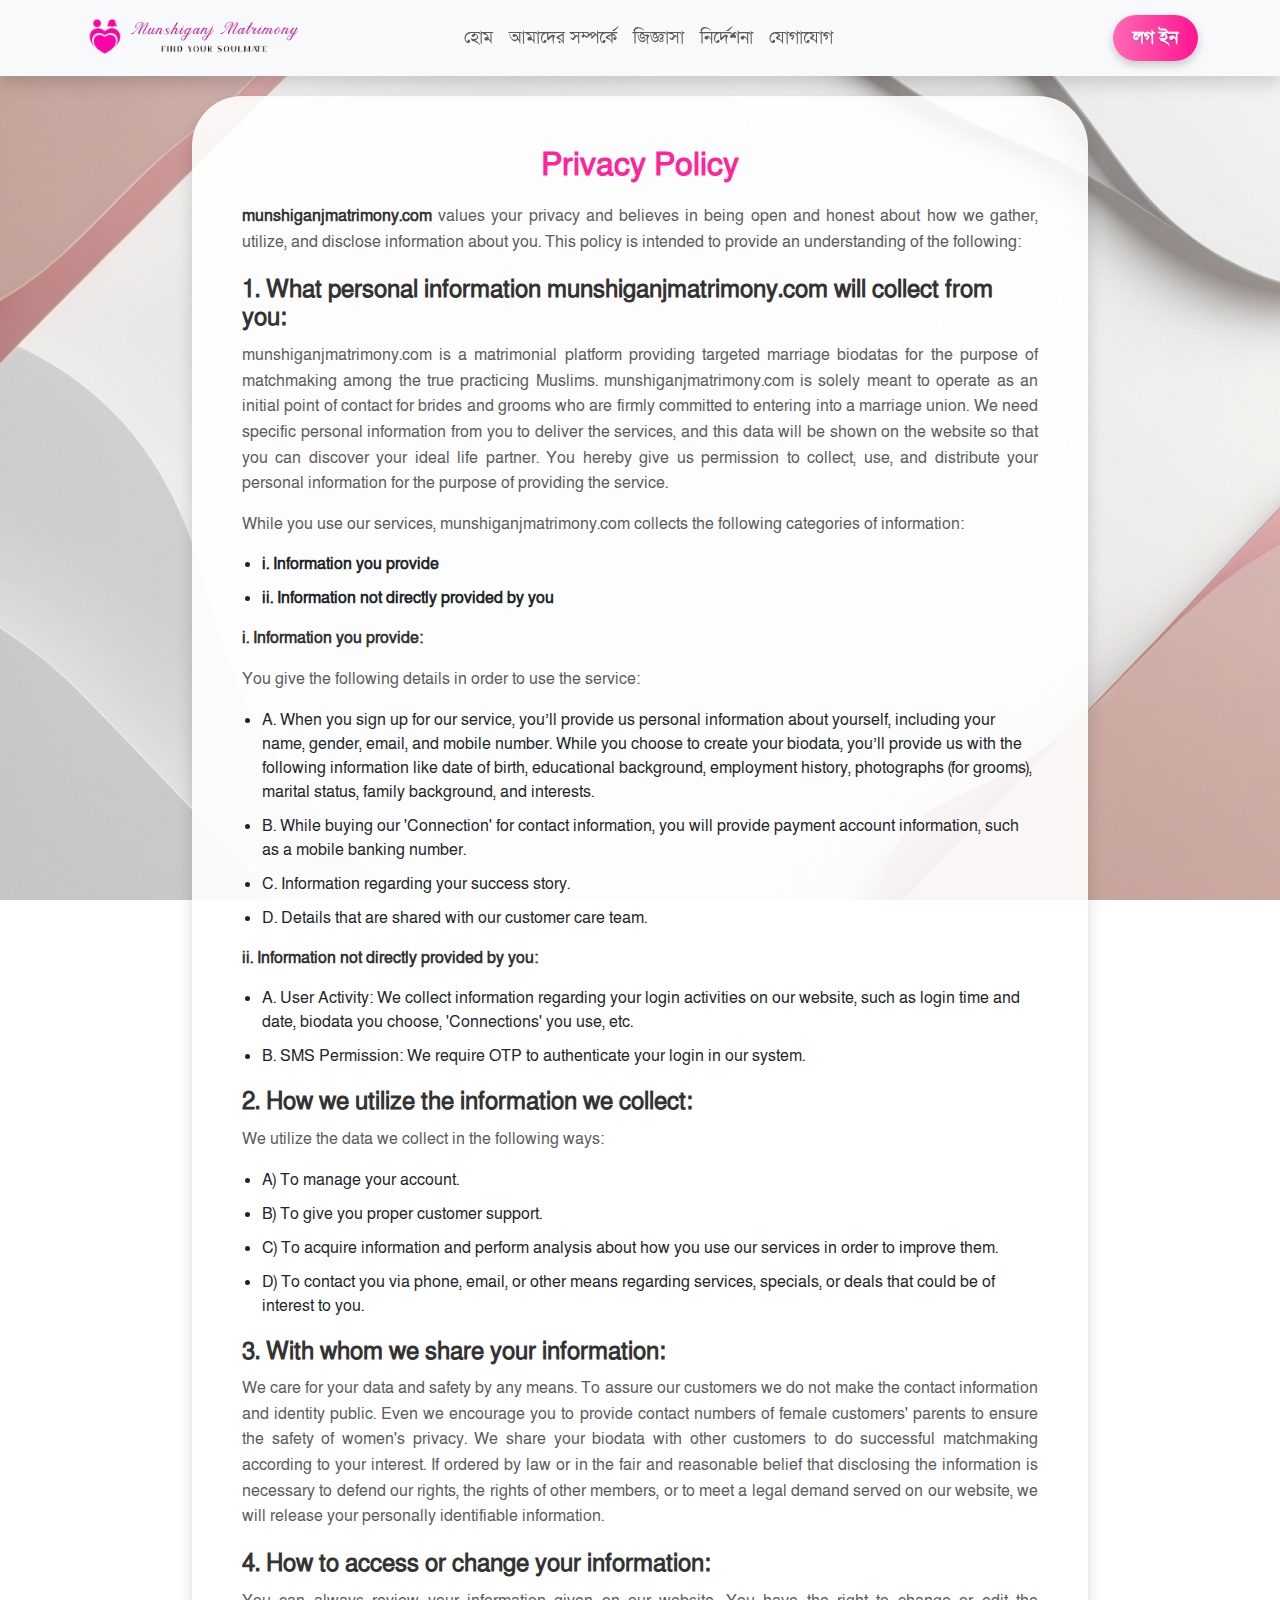
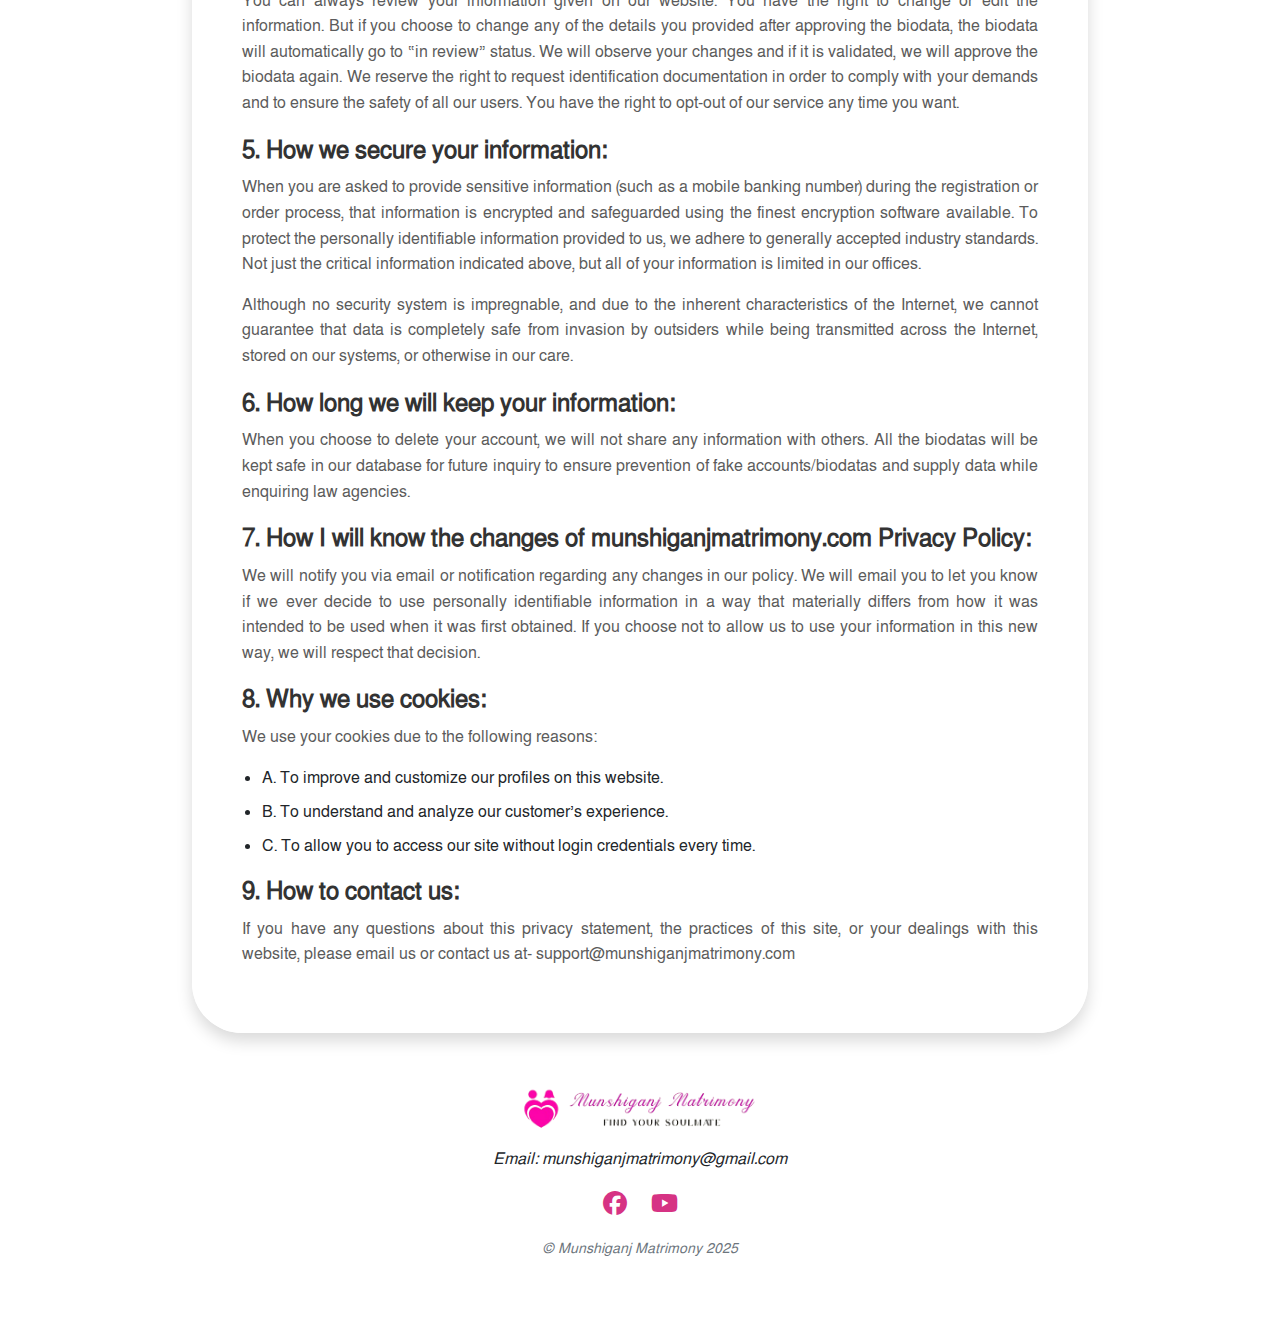
<file: PrivacyPolicy.html>
<!DOCTYPE html>
<html lang="en">
<head>
    <meta charset="UTF-8">
    <meta name="viewport" content="width=device-width, initial-scale=1.0">
    <title>Munshiganj Matrimony</title>
    <link rel="stylesheet" href="CSS/bootstrap.css">
    <link rel="stylesheet" href="CSS/style.css">
    <link rel="stylesheet" href="https://cdnjs.cloudflare.com/ajax/libs/font-awesome/6.7.2/css/all.min.css" integrity="sha512-Evv84Mr4kqVGRNSgIGL/F/aIDqQb7xQ2vcrdIwxfjThSH8CSR7PBEakCr51Ck+w+/U6swU2Im1vVX0SVk9ABhg==" crossorigin="anonymous" referrerpolicy="no-referrer" />
    <style>
        body {
            background: url(./Images/background.jpg);
            background-size: cover;
            background-position: center;
            background-repeat: no-repeat;
            background-attachment: fixed;
        }
        .content {
            background-color: rgba(255, 255, 255, 0.9);
            padding: 50px;
            border-radius: 50px;
            margin-top: 20px;
            width: 70%;
        }
        .content h1 {
            font-size: 2rem;
            font-weight: bold;
            margin-bottom: 20px;
            color: #ff2599;
        }
        .content h2 {
            font-size: 1.5rem;
            font-weight: bold;
            margin-top: 20px;
            margin-bottom: 10px;
            color: #333333;
        }
        .content p {
            line-height: 1.6;
            margin-bottom: 15px;
            color: #5b5b5b;
            text-align: justify;
        }
        .content p strong {
            color: #333333;
        }
        .content ul {
            padding-left: 20px;
        }
        .content ul li {
            margin-bottom: 10px;
        }
    </style>
</head>
<body>
    <!-- Navbar -->
    <nav class="navbar navbar-expand-lg navbar-light bg-light sticky-top shadow">
        <div class="container">
            <a class="navbar-brand" href="#">
                <img src="Images/logo/1-removebg-preview.png" alt="Logo" class="navbar-logo">
            </a>
            <button class="navbar-toggler" type="button" data-bs-toggle="collapse" data-bs-target="#navbarNav" aria-controls="navbarNav" aria-expanded="false" aria-label="Toggle navigation">
                <span class="navbar-toggler-icon"></span>
            </button>
            <div class="collapse navbar-collapse" id="navbarNav">
                <ul class="navbar-nav m-auto">
                    <li class="nav-item">
                        <a class="nav-link" href="index.html">হোম</a>
                    </li>
                    <li class="nav-item">
                        <a class="nav-link" href="about.html">আমাদের সম্পর্কে</a>
                    </li>
                    <li class="nav-item">
                        <a class="nav-link" href="faq.html">জিজ্ঞাসা</a>
                    </li>
                    <li class="nav-item">
                        <a class="nav-link" href="instructions.html">নির্দেশনা</a>
                    </li>
                    <li class="nav-item">
                        <a class="nav-link" href="contact.html">যোগাযোগ</a>
                    </li>
                </ul>
                <button class="btn btn-primary">লগ ইন</button>
            </div>
        </div>
    </nav>

    <!-- Privacy Policy Section -->
    <div class="container content shadow">
        <h1 class="text-center">Privacy Policy</h1>
        <p><strong>munshiganjmatrimony.com</strong> values your privacy and believes in being open and honest about how we gather, utilize, and disclose information about you. This policy is intended to provide an understanding of the following:</p>
        <h2>1. What personal information munshiganjmatrimony.com will collect from you:</h2>
        <p>munshiganjmatrimony.com is a matrimonial platform providing targeted marriage biodatas for the purpose of matchmaking among the true practicing Muslims. munshiganjmatrimony.com is solely meant to operate as an initial point of contact for brides and grooms who are firmly committed to entering into a marriage union. We need specific personal information from you to deliver the services, and this data will be shown on the website so that you can discover your ideal life partner. You hereby give us permission to collect, use, and distribute your personal information for the purpose of providing the service.</p>
        <p>While you use our services, munshiganjmatrimony.com collects the following categories of information:</p>
        <ul>
            <li><strong>i. Information you provide</strong></li>
            <li><strong>ii. Information not directly provided by you</strong></li>
        </ul>
        <p><strong>i. Information you provide:</strong></p>
        <p>You give the following details in order to use the service:</p>
        <ul>
            <li>A. When you sign up for our service, you’ll provide us personal information about yourself, including your name, gender, email, and mobile number. While you choose to create your biodata, you’ll provide us with the following information like date of birth, educational background, employment history, photographs (for grooms), marital status, family background, and interests.</li>
            <li>B. While buying our 'Connection' for contact information, you will provide payment account information, such as a mobile banking number.</li>
            <li>C. Information regarding your success story.</li>
            <li>D. Details that are shared with our customer care team.</li>
        </ul>
        <p><strong>ii. Information not directly provided by you:</strong></p>
        <ul>
            <li>A. User Activity: We collect information regarding your login activities on our website, such as login time and date, biodata you choose, 'Connections' you use, etc.</li>
            <li>B. SMS Permission: We require OTP to authenticate your login in our system.</li>
        </ul>
        <h2>2. How we utilize the information we collect:</h2>
        <p>We utilize the data we collect in the following ways:</p>
        <ul>
            <li>A) To manage your account.</li>
            <li>B) To give you proper customer support.</li>
            <li>C) To acquire information and perform analysis about how you use our services in order to improve them.</li>
            <li>D) To contact you via phone, email, or other means regarding services, specials, or deals that could be of interest to you.</li>
        </ul>
        <h2>3. With whom we share your information:</h2>
        <p>We care for your data and safety by any means. To assure our customers we do not make the contact information and identity public. Even we encourage you to provide contact numbers of female customers' parents to ensure the safety of women's privacy. We share your biodata with other customers to do successful matchmaking according to your interest. If ordered by law or in the fair and reasonable belief that disclosing the information is necessary to defend our rights, the rights of other members, or to meet a legal demand served on our website, we will release your personally identifiable information.</p>
        <h2>4. How to access or change your information:</h2>
        <p>You can always review your information given on our website. You have the right to change or edit the information. But if you choose to change any of the details you provided after approving the biodata, the biodata will automatically go to “in review” status. We will observe your changes and if it is validated, we will approve the biodata again. We reserve the right to request identification documentation in order to comply with your demands and to ensure the safety of all our users. You have the right to opt-out of our service any time you want.</p>
        <h2>5. How we secure your information:</h2>
        <p>When you are asked to provide sensitive information (such as a mobile banking number) during the registration or order process, that information is encrypted and safeguarded using the finest encryption software available. To protect the personally identifiable information provided to us, we adhere to generally accepted industry standards. Not just the critical information indicated above, but all of your information is limited in our offices.</p>
        <p>Although no security system is impregnable, and due to the inherent characteristics of the Internet, we cannot guarantee that data is completely safe from invasion by outsiders while being transmitted across the Internet, stored on our systems, or otherwise in our care.</p>
        <h2>6. How long we will keep your information:</h2>
        <p>When you choose to delete your account, we will not share any information with others. All the biodatas will be kept safe in our database for future inquiry to ensure prevention of fake accounts/biodatas and supply data while enquiring law agencies.</p>
        <h2>7. How I will know the changes of munshiganjmatrimony.com Privacy Policy:</h2>
        <p>We will notify you via email or notification regarding any changes in our policy. We will email you to let you know if we ever decide to use personally identifiable information in a way that materially differs from how it was intended to be used when it was first obtained. If you choose not to allow us to use your information in this new way, we will respect that decision.</p>
        <h2>8. Why we use cookies:</h2>
        <p>We use your cookies due to the following reasons:</p>
        <ul>
            <li>A. To improve and customize our profiles on this website.</li>
            <li>B. To understand and analyze our customer’s experience.</li>
            <li>C. To allow you to access our site without login credentials every time.</li>
        </ul>
        <h2>9. How to contact us:</h2>
        <p>If you have any questions about this privacy statement, the practices of this site, or your dealings with this website, please email us or contact us at- support@munshiganjmatrimony.com</p>
    </div>

    <!-- Footer -->
    <footer>
        <div class="logo">
            <img src="Images/logo/1-removebg-preview.png" alt="Logo" id="logo-image">
        </div>
        <div class="contact-info">
            <p>Email: munshiganjmatrimony@gmail.com</p>
        </div>
        <div class="social-icons">
            <a href="#" target="_blank" id="facebook-link"><i class="fab fa-facebook"></i></a>
            <a href="#" target="_blank" id="youtube-link"><i class="fab fa-youtube"></i></a>
        </div>
        <div class="copyright">
            <p>&copy; Munshiganj Matrimony 2025</p>
        </div>
    </footer>

    <script src="https://cdn.jsdelivr.net/npm/bootstrap@5.3.0-alpha1/dist/js/bootstrap.bundle.min.js"></script>
</body>
</html>
</file>
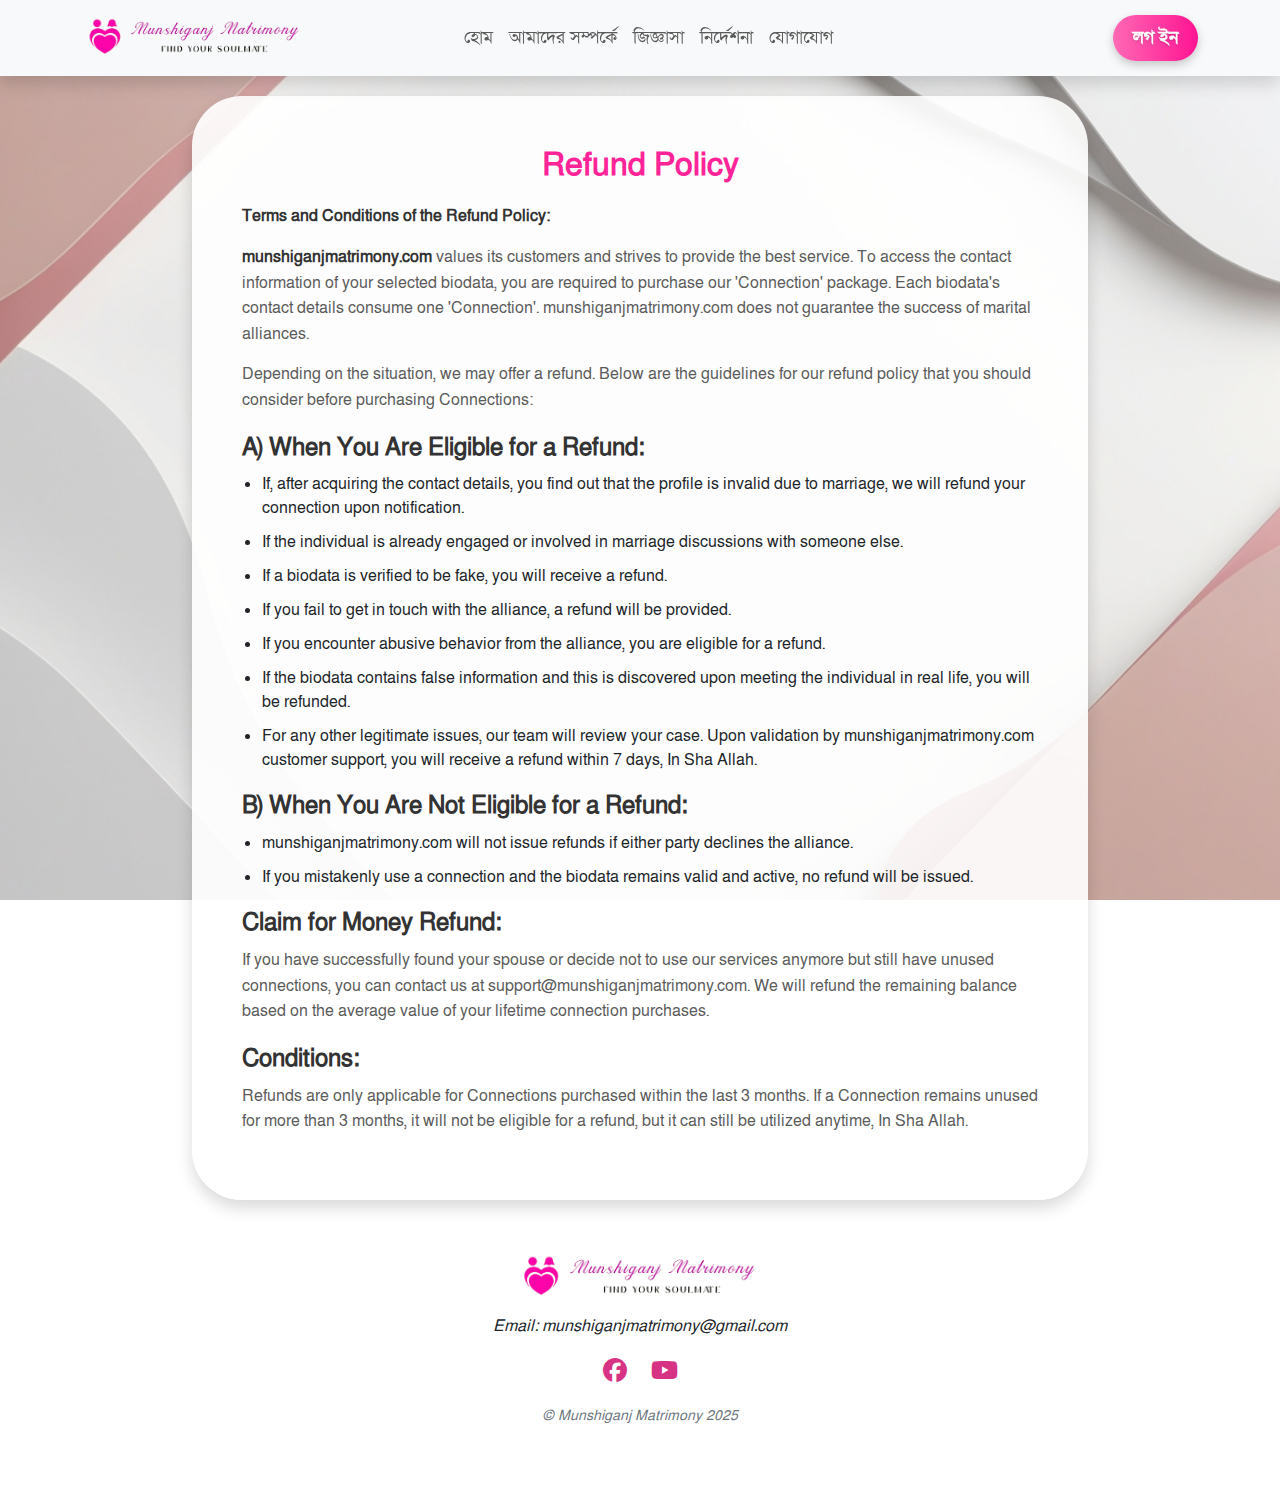
<file: RefundPolicy.html>
<!DOCTYPE html>
<html lang="en">
<head>
    <meta charset="UTF-8">
    <meta name="viewport" content="width=device-width, initial-scale=1.0">
    <title>Munshiganj Matrimony</title>
    <link rel="stylesheet" href="CSS/bootstrap.css">
    <link rel="stylesheet" href="CSS/style.css">
    <link rel="stylesheet" href="https://cdnjs.cloudflare.com/ajax/libs/font-awesome/6.7.2/css/all.min.css" integrity="sha512-Evv84Mr4kqVGRNSgIGL/F/aIDqQb7xQ2vcrdIwxfjThSH8CSR7PBEakCr51Ck+w+/U6swU2Im1vVX0SVk9ABhg==" crossorigin="anonymous" referrerpolicy="no-referrer" />
    <style>
        body {
            background: url(./Images/background.jpg);
            background-size: cover;
            background-position: center;
            background-repeat: no-repeat;
            background-attachment: fixed;
        }
        .content {
            background-color: rgba(255, 255, 255, 0.9);
            padding: 50px;
            border-radius: 50px;
            margin-top: 20px;
            width: 70%;
        }
        .content h1 {
            font-size: 2rem;
            font-weight: bold;
            margin-bottom: 20px;
            color: #ff2599;
        }
        .content h2 {
            font-size: 1.5rem;
            font-weight: bold;
            margin-top: 20px;
            margin-bottom: 10px;
            color: #333333;
        }
        .content p {
            line-height: 1.6;
            margin-bottom: 15px;
            color: #5b5b5b;
           
        }
        .content p strong {
            color: #333333;
        }
        .content ul {
            padding-left: 20px;
        }
        .content ul li {
            margin-bottom: 10px;
        }
    </style>
</head>
<body>
    <!-- Navbar -->
    <nav class="navbar navbar-expand-lg navbar-light bg-light sticky-top shadow">
        <div class="container">
            <a class="navbar-brand" href="#">
                <img src="Images/logo/1-removebg-preview.png" alt="Logo" class="navbar-logo">
            </a>
            <button class="navbar-toggler" type="button" data-bs-toggle="collapse" data-bs-target="#navbarNav" aria-controls="navbarNav" aria-expanded="false" aria-label="Toggle navigation">
                <span class="navbar-toggler-icon"></span>
            </button>
            <div class="collapse navbar-collapse" id="navbarNav">
                <ul class="navbar-nav m-auto">
                    <li class="nav-item">
                        <a class="nav-link" href="index.html">হোম</a>
                    </li>
                    <li class="nav-item">
                        <a class="nav-link" href="about.html">আমাদের সম্পর্কে</a>
                    </li>
                    <li class="nav-item">
                        <a class="nav-link" href="faq.html">জিজ্ঞাসা</a>
                    </li>
                    <li class="nav-item">
                        <a class="nav-link" href="instructions.html">নির্দেশনা</a>
                    </li>
                    <li class="nav-item">
                        <a class="nav-link" href="contact.html">যোগাযোগ</a>
                    </li>
                </ul>
                <button class="btn btn-primary">লগ ইন</button>
            </div>
        </div>
    </nav>

    <!-- Refund Policy Section -->
    <div class="container content shadow">
    <h1 class="text-center">Refund Policy</h1>
    <p><strong>Terms and Conditions of the Refund Policy:</strong></p>
    <p><strong>munshiganjmatrimony.com</strong> values its customers and strives to provide the best service. To access the contact information of your selected biodata, you are required to purchase our 'Connection' package. Each biodata's contact details consume one 'Connection'. munshiganjmatrimony.com does not guarantee the success of marital alliances.</p>
    <p>Depending on the situation, we may offer a refund. Below are the guidelines for our refund policy that you should consider before purchasing Connections:</p>
    <h2>A) When You Are Eligible for a Refund:</h2>
    <ul>
        <li>If, after acquiring the contact details, you find out that the profile is invalid due to marriage, we will refund your connection upon notification.</li>
        <li>If the individual is already engaged or involved in marriage discussions with someone else.</li>
        <li>If a biodata is verified to be fake, you will receive a refund.</li>
        <li>If you fail to get in touch with the alliance, a refund will be provided.</li>
        <li>If you encounter abusive behavior from the alliance, you are eligible for a refund.</li>
        <li>If the biodata contains false information and this is discovered upon meeting the individual in real life, you will be refunded.</li>
        <li>For any other legitimate issues, our team will review your case. Upon validation by munshiganjmatrimony.com customer support, you will receive a refund within 7 days, In Sha Allah.</li>
    </ul>
    <h2>B) When You Are Not Eligible for a Refund:</h2>
    <ul>
        <li>munshiganjmatrimony.com will not issue refunds if either party declines the alliance.</li>
        <li>If you mistakenly use a connection and the biodata remains valid and active, no refund will be issued.</li>
    </ul>
    <h2>Claim for Money Refund:</h2>
    <p>If you have successfully found your spouse or decide not to use our services anymore but still have unused connections, you can contact us at support@munshiganjmatrimony.com. We will refund the remaining balance based on the average value of your lifetime connection purchases.</p>
    <h2>Conditions:</h2>
    <p>Refunds are only applicable for Connections purchased within the last 3 months. If a Connection remains unused for more than 3 months, it will not be eligible for a refund, but it can still be utilized anytime, In Sha Allah.</p>
    </div>



    <!-- Footer -->
    <footer>
        <div class="logo">
            <img src="Images/logo/1-removebg-preview.png" alt="Logo" id="logo-image">
        </div>
        <div class="contact-info">
            <p>Email: munshiganjmatrimony@gmail.com</p>
        </div>
        <div class="social-icons">
            <a href="#" target="_blank" id="facebook-link"><i class="fab fa-facebook"></i></a>
            <a href="#" target="_blank" id="youtube-link"><i class="fab fa-youtube"></i></a>
        </div>
        <div class="copyright">
            <p>&copy; Munshiganj Matrimony 2025</p>
        </div>
    </footer>

    <script src="https://cdn.jsdelivr.net/npm/bootstrap@5.3.0-alpha1/dist/js/bootstrap.bundle.min.js"></script>
</body>
</html>
</file>
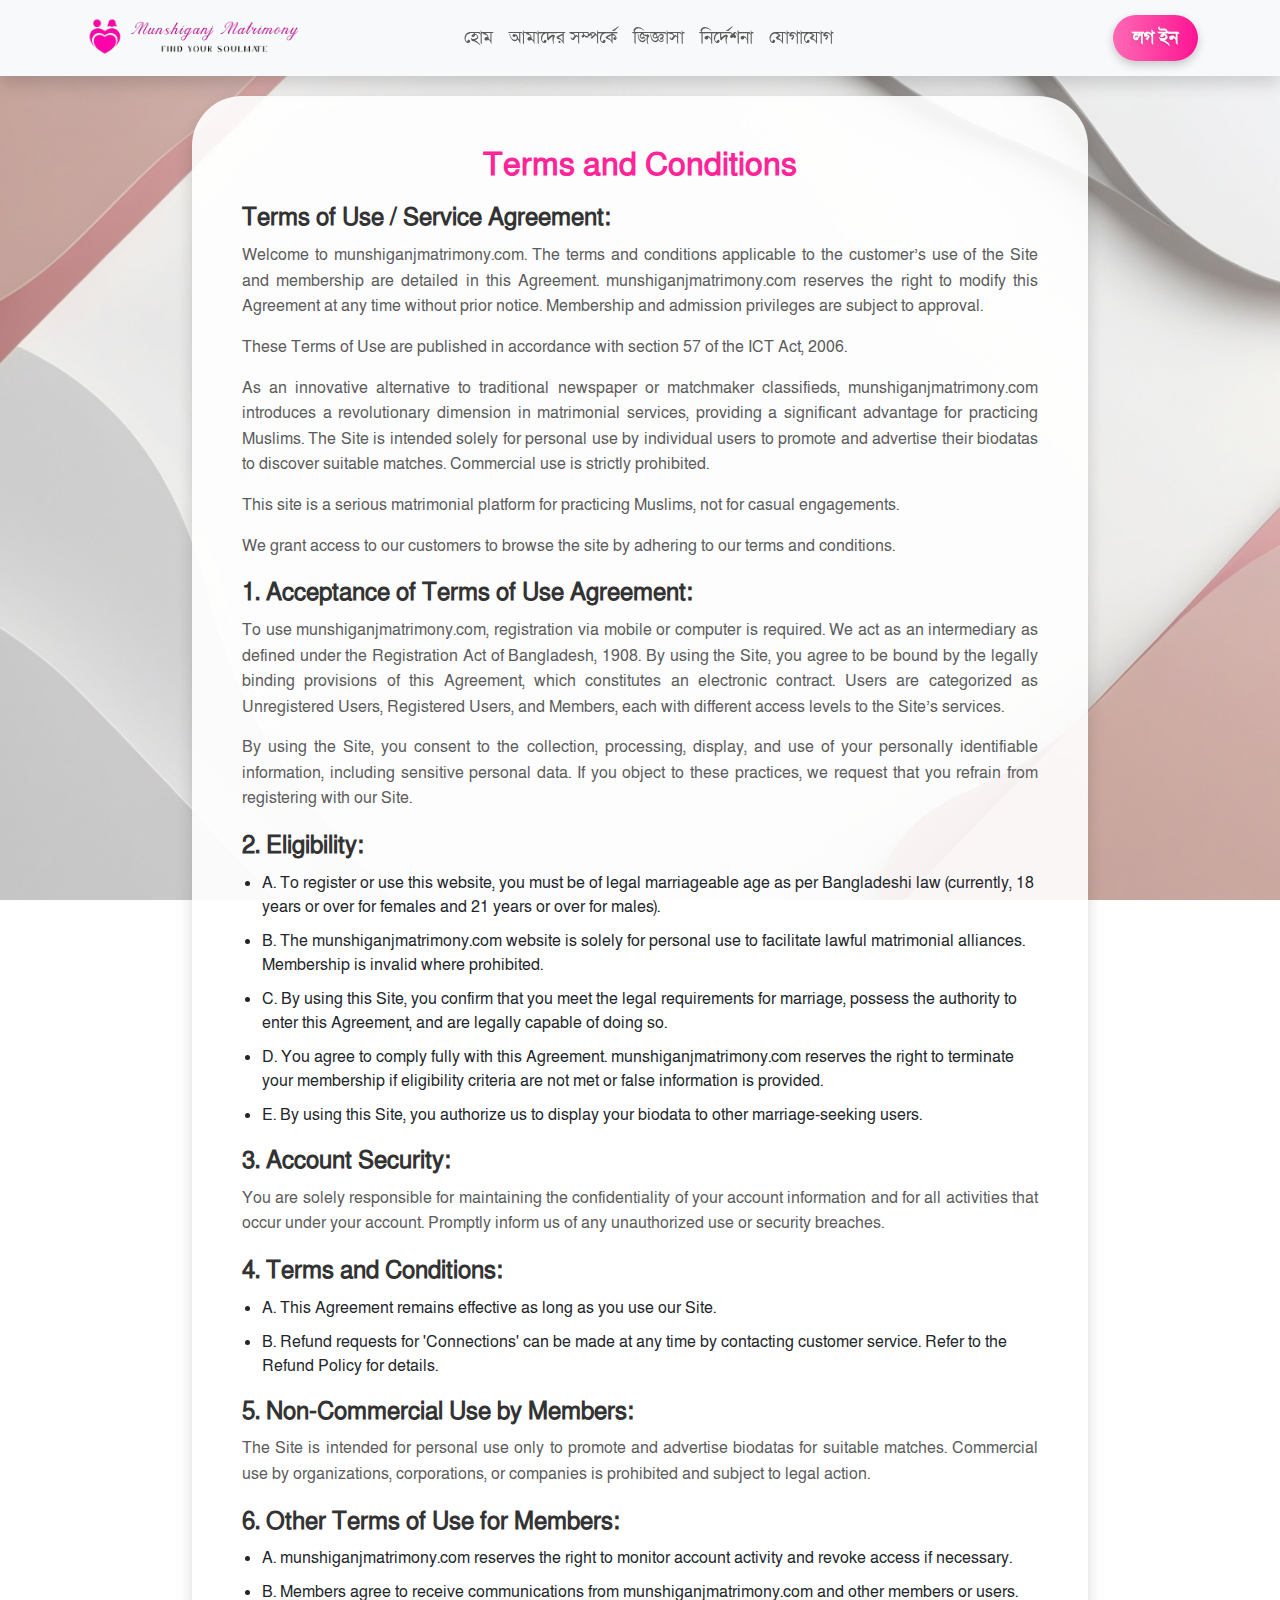
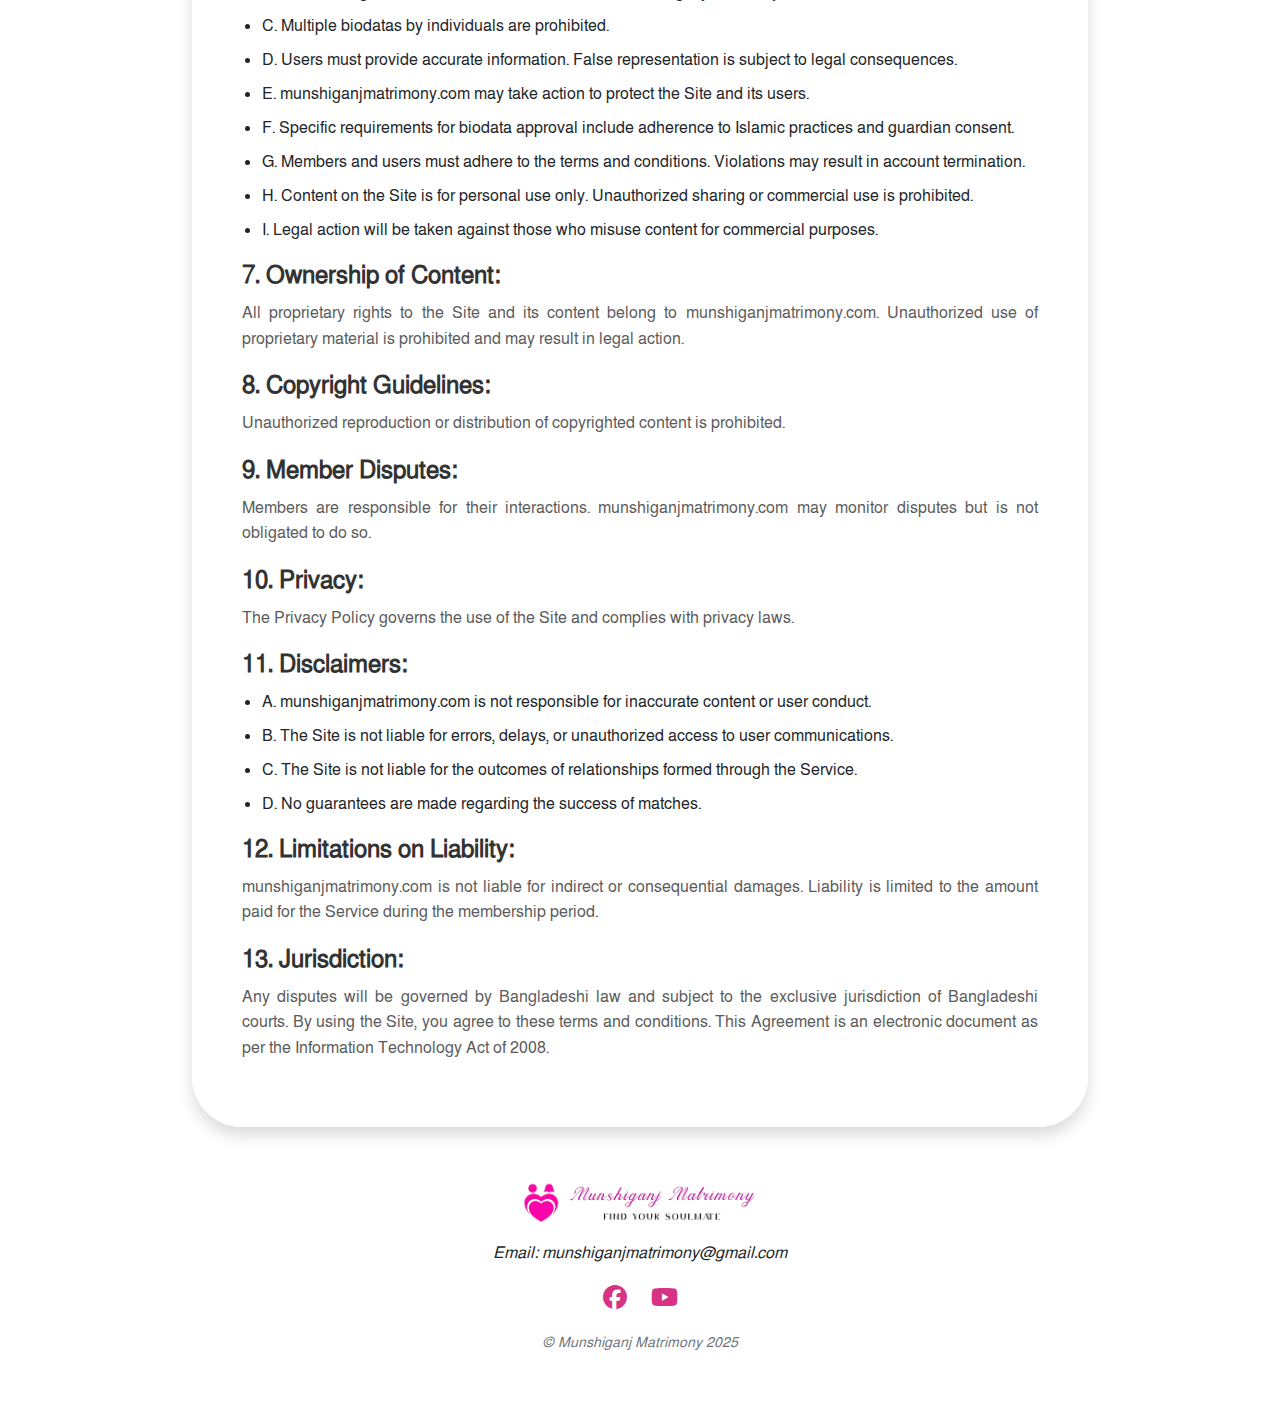
<file: TermsandConditions.html>
<!DOCTYPE html>
<html lang="en">
<head>
    <meta charset="UTF-8">
    <meta name="viewport" content="width=device-width, initial-scale=1.0">
    <title>Munshiganj Matrimony</title>
    <link rel="stylesheet" href="CSS/bootstrap.css">
    <link rel="stylesheet" href="CSS/style.css">
    <link rel="stylesheet" href="https://cdnjs.cloudflare.com/ajax/libs/font-awesome/6.7.2/css/all.min.css" integrity="sha512-Evv84Mr4kqVGRNSgIGL/F/aIDqQb7xQ2vcrdIwxfjThSH8CSR7PBEakCr51Ck+w+/U6swU2Im1vVX0SVk9ABhg==" crossorigin="anonymous" referrerpolicy="no-referrer" />
    <style>
        body {
            background: url(./Images/background.jpg);
            background-size: cover;
            background-position: center;
            background-repeat: no-repeat;
            background-attachment: fixed;
        }
        .content {
            background-color: rgba(255, 255, 255, 0.9);
            padding: 50px;
            border-radius: 50px;
            margin-top: 20px;
            width: 70%;
        }
        .content h1 {
            font-size: 2rem;
            font-weight: bold;
            margin-bottom: 20px;
            color: #ff2599;
        }
        .content h2 {
            font-size: 1.5rem;
            font-weight: bold;
            margin-top: 20px;
            margin-bottom: 10px;
            color: #333333;
        }
        .content p {
            line-height: 1.6;
            margin-bottom: 15px;
            color: #5b5b5b;
            text-align: justify;
        }
        .content p strong {
            color: #333333;
        }
        .content ul {
            padding-left: 20px;
        }
        .content ul li {
            margin-bottom: 10px;
        }
    </style>
</head>
<body>
    <!-- Navbar -->
    <nav class="navbar navbar-expand-lg navbar-light bg-light sticky-top shadow">
        <div class="container">
            <a class="navbar-brand" href="#">
                <img src="Images/logo/1-removebg-preview.png" alt="Logo" class="navbar-logo">
            </a>
            <button class="navbar-toggler" type="button" data-bs-toggle="collapse" data-bs-target="#navbarNav" aria-controls="navbarNav" aria-expanded="false" aria-label="Toggle navigation">
                <span class="navbar-toggler-icon"></span>
            </button>
            <div class="collapse navbar-collapse" id="navbarNav">
                <ul class="navbar-nav m-auto">
                    <li class="nav-item">
                        <a class="nav-link" href="index.html">হোম</a>
                    </li>
                    <li class="nav-item">
                        <a class="nav-link" href="about.html">আমাদের সম্পর্কে</a>
                    </li>
                    <li class="nav-item">
                        <a class="nav-link" href="faq.html">জিজ্ঞাসা</a>
                    </li>
                    <li class="nav-item">
                        <a class="nav-link" href="instructions.html">নির্দেশনা</a>
                    </li>
                    <li class="nav-item">
                        <a class="nav-link" href="contact.html">যোগাযোগ</a>
                    </li>
                </ul>
                <button class="btn btn-primary">লগ ইন</button>
            </div>
        </div>
    </nav>

    <!-- Terms and Conditions Section -->
    <div class="container content shadow">
    <h1 class="text-center">Terms and Conditions</h1>
    <h2>Terms of Use / Service Agreement:</h2>
    <p>Welcome to munshiganjmatrimony.com. The terms and conditions applicable to the customer’s use of the Site and membership are detailed in this Agreement. munshiganjmatrimony.com reserves the right to modify this Agreement at any time without prior notice. Membership and admission privileges are subject to approval.</p>
    <p>These Terms of Use are published in accordance with section 57 of the ICT Act, 2006.</p>
    <p>As an innovative alternative to traditional newspaper or matchmaker classifieds, munshiganjmatrimony.com introduces a revolutionary dimension in matrimonial services, providing a significant advantage for practicing Muslims. The Site is intended solely for personal use by individual users to promote and advertise their biodatas to discover suitable matches. Commercial use is strictly prohibited.</p>
    <p>This site is a serious matrimonial platform for practicing Muslims, not for casual engagements.</p>
    <p>We grant access to our customers to browse the site by adhering to our terms and conditions.</p>
    <h2>1. Acceptance of Terms of Use Agreement:</h2>
    <p>To use munshiganjmatrimony.com, registration via mobile or computer is required. We act as an intermediary as defined under the Registration Act of Bangladesh, 1908. By using the Site, you agree to be bound by the legally binding provisions of this Agreement, which constitutes an electronic contract. Users are categorized as Unregistered Users, Registered Users, and Members, each with different access levels to the Site’s services.</p>
    <p>By using the Site, you consent to the collection, processing, display, and use of your personally identifiable information, including sensitive personal data. If you object to these practices, we request that you refrain from registering with our Site.</p>
    <h2>2. Eligibility:</h2>
    <ul>
        <li>A. To register or use this website, you must be of legal marriageable age as per Bangladeshi law (currently, 18 years or over for females and 21 years or over for males).</li>
        <li>B. The munshiganjmatrimony.com website is solely for personal use to facilitate lawful matrimonial alliances. Membership is invalid where prohibited.</li>
        <li>C. By using this Site, you confirm that you meet the legal requirements for marriage, possess the authority to enter this Agreement, and are legally capable of doing so.</li>
        <li>D. You agree to comply fully with this Agreement. munshiganjmatrimony.com reserves the right to terminate your membership if eligibility criteria are not met or false information is provided.</li>
        <li>E. By using this Site, you authorize us to display your biodata to other marriage-seeking users.</li>
    </ul>
    <h2>3. Account Security:</h2>
    <p>You are solely responsible for maintaining the confidentiality of your account information and for all activities that occur under your account. Promptly inform us of any unauthorized use or security breaches.</p>
    <h2>4. Terms and Conditions:</h2>
    <ul>
        <li>A. This Agreement remains effective as long as you use our Site.</li>
        <li>B. Refund requests for 'Connections' can be made at any time by contacting customer service. Refer to the Refund Policy for details.</li>
    </ul>
    <h2>5. Non-Commercial Use by Members:</h2>
    <p>The Site is intended for personal use only to promote and advertise biodatas for suitable matches. Commercial use by organizations, corporations, or companies is prohibited and subject to legal action.</p>
    <h2>6. Other Terms of Use for Members:</h2>
    <ul>
        <li>A. munshiganjmatrimony.com reserves the right to monitor account activity and revoke access if necessary.</li>
        <li>B. Members agree to receive communications from munshiganjmatrimony.com and other members or users.</li>
        <li>C. Multiple biodatas by individuals are prohibited.</li>
        <li>D. Users must provide accurate information. False representation is subject to legal consequences.</li>
        <li>E. munshiganjmatrimony.com may take action to protect the Site and its users.</li>
        <li>F. Specific requirements for biodata approval include adherence to Islamic practices and guardian consent.</li>
        <li>G. Members and users must adhere to the terms and conditions. Violations may result in account termination.</li>
        <li>H. Content on the Site is for personal use only. Unauthorized sharing or commercial use is prohibited.</li>
        <li>I. Legal action will be taken against those who misuse content for commercial purposes.</li>
    </ul>
    <h2>7. Ownership of Content:</h2>
    <p>All proprietary rights to the Site and its content belong to munshiganjmatrimony.com. Unauthorized use of proprietary material is prohibited and may result in legal action.</p>
    <h2>8. Copyright Guidelines:</h2>
    <p>Unauthorized reproduction or distribution of copyrighted content is prohibited.</p>
    <h2>9. Member Disputes:</h2>
    <p>Members are responsible for their interactions. munshiganjmatrimony.com may monitor disputes but is not obligated to do so.</p>
    <h2>10. Privacy:</h2>
    <p>The Privacy Policy governs the use of the Site and complies with privacy laws.</p>
    <h2>11. Disclaimers:</h2>
    <ul>
        <li>A. munshiganjmatrimony.com is not responsible for inaccurate content or user conduct.</li>
        <li>B. The Site is not liable for errors, delays, or unauthorized access to user communications.</li>
        <li>C. The Site is not liable for the outcomes of relationships formed through the Service.</li>
        <li>D. No guarantees are made regarding the success of matches.</li>
    </ul>
    <h2>12. Limitations on Liability:</h2>
    <p>munshiganjmatrimony.com is not liable for indirect or consequential damages. Liability is limited to the amount paid for the Service during the membership period.</p>
    <h2>13. Jurisdiction:</h2>
    <p>Any disputes will be governed by Bangladeshi law and subject to the exclusive jurisdiction of Bangladeshi courts. By using the Site, you agree to these terms and conditions. This Agreement is an electronic document as per the Information Technology Act of 2008.</p>
    </div>


    <!-- Footer -->
    <footer>
        <div class="logo">
            <img src="Images/logo/1-removebg-preview.png" alt="Logo" id="logo-image">
        </div>
        <div class="contact-info">
            <p>Email: munshiganjmatrimony@gmail.com</p>
        </div>
        <div class="social-icons">
            <a href="#" target="_blank" id="facebook-link"><i class="fab fa-facebook"></i></a>
            <a href="#" target="_blank" id="youtube-link"><i class="fab fa-youtube"></i></a>
        </div>
        <div class="copyright">
            <p>&copy; Munshiganj Matrimony 2025</p>
        </div>
    </footer>

    <script src="https://cdn.jsdelivr.net/npm/bootstrap@5.3.0-alpha1/dist/js/bootstrap.bundle.min.js"></script>
</body>
</html>
</file>
<file: CSS/style.css>
@font-face {
    font-family: 'Ekushey-Lekhani';
    src: url('../fonts/Ekushey-Lekhani/Ekushey-Lekhani_04-06-2018.ttf') format('truetype');
}

@font-face {
    font-family: 'Ekushey-Alo';
    src: url('../fonts/ekushey-alo/Ekusher-Alo.ttf') format('truetype');
}

@font-face {
    font-family: 'SolaimanLipi';
    src: url('../fonts/SolaimanLipi/SolaimanLipi-Normal.ttf') format('truetype');
}
@font-face {
    font-family: 'ShohidShafkatSamir';
    src: url('../fonts/ShohidShafkatSamir/Li\ Shohid\ Shafkat\ Samir\ Unicode.ttf') format('truetype');
}
@font-face {
    font-family: 'Alinur_Shishir';
    src: url('../fonts/AlinurShishir/Unicode/Li\ Alinur\ Shishir\ Unicode\ Italic.ttf') format('truetype');
}
@font-face {
    font-family: 'AlinurNiladri';
    src: url('../fonts/AlinurNiladri/Unicode/Li\ Alinur\ Niladri\ Unicode.ttf') format('truetype');
}

body{
    font-family: 'SolaimanLipi';
    background-color: #f8f9fa;
}

/* Navigation section */

.navbar-logo {
    height: 50px ;
    width: auto;
}

ul.navbar-nav.m-auto {
    padding-right: 138px;
}


.navbar {
    box-shadow: 0 4px 6px rgba(0, 0, 0, 0.1);
}
.navbar .nav-link {
    color: #5b5b5b;
    font-size: 18px;
    font-weight: 500;
    transition: color 0.3s ease;
}
.navbar .nav-link:hover {
    color: #d63384; /* Pink hover color */
}





/* hero-section */
.hero-section {
    background-image: url('../images/Herobg.png'); /* এখানে আপনার ইমেজ পাথ দিন */
    background-size: cover; /* ইমেজ পুরো সেকশনের উপর প্রসারিত হবে */
    background-position: center; /* ইমেজ সেন্টারে থাকবে */
    background-repeat: no-repeat; /* ইমেজ রিপিট করবে না */
    padding: 261px 20px;
    text-align: center;
    color: #fff; /* টেক্সটের রঙ সাদা করার জন্য */
}

.hero-text-box {
    background-color: rgba(0, 0, 0, 0.5);
    padding: 65px;
    border-radius: 10px;
    text-align: center;
    color: #fff;
    max-width: 885px;
    margin: -192px auto 20px;
    position: relative;
    
}

.hero-text-box h1 {
    font-size: 2.5rem; /* হেডিং-এর সাইজ */
    margin-bottom: 10px; /* নিচের মার্জিন */
    font-family: 'Alinur_Shishir';
    color:#FFD700;
}

.hero-text-box p {
    font-size: 1.2rem; /* প্যারাগ্রাফের ফন্ট সাইজ */
    margin-bottom: 10px; /* নিচের মার্জিন */
}

.search-box {
    background-color: rgba(255, 255, 255, 0.9); /* হালকা সাদা ব্যাকগ্রাউন্ড */
    padding: 30px; /* বক্সের ভিতরের স্পেস */
    border-radius: 10px; /* বক্সের কোণ গোলাকার */
    box-shadow: 0 4px 10px rgba(0, 0, 0, 0.1); /* হালকা ছায়া */
    max-width: 800px; /* বক্সের প্রস্থ */
    margin: 30px auto; /* সেন্টারে রাখার জন্য */
}

.search-box h2 {
    color: #333; /* হেডিং টেক্সটের রঙ */
    font-size: 1.8rem;
    font-weight: 400;
    font-family: 'ShohidShafkatSamir';
}

.form-select {
    font-size: 1rem; /* সিলেক্ট বক্সের ফন্ট সাইজ */
    padding: 10px;
}

.btn-primary {
    padding: 10px 20px;
    font-size: 1.1rem;
    background: linear-gradient(90deg, #FF69B4, #FF1493); /* পিংক গ্রেডিয়েন্ট */
    border: none;
    border-radius: 50px;
    color: #fafafa;
    font-weight: bold;
    text-shadow: 0 1px 2px rgba(0, 0, 0, 0.2);
    transition: all 0.3s ease;
    box-shadow: 0 4px 10px rgba(0, 0, 0, 0.2);
}

.btn-primary:hover {
    background: linear-gradient(90deg, #FF1493, #FF69B4); /* হোভার ইফেক্টে উল্টানো পিংক গ্রেডিয়েন্ট */
    transform: scale(1.05);
    box-shadow: 0 6px 15px rgba(0, 0, 0, 0.3);
}


.steps-section {
    padding: 40px 20px;
    }

    
.step-card {
        background: #ffffff;
        border-radius: 20px; /* গোলাকার কোণ */
        padding: 40px;
        box-shadow: 0 8px 15px rgba(255, 192, 203, 0.2); /* পিঙ্ক শেড */
        transition: transform 0.3s, box-shadow 0.3s;
        height: 100%; /* সমান সাইজ */
        display: flex;
        flex-direction: column;
        justify-content: center;
        align-items: center;
    }
    
.step-card:hover {
        transform: translateY(-10px);
        box-shadow: 0 12px 20px rgba(255, 192, 203, 0.4); /* হোভার অবস্থায় শ্যাডো আরও গভীর */
    }
    
.icon-container {
        background: linear-gradient(135deg, #ff9a9e, #fecfef); /* পিঙ্ক গ্রেডিয়েন্ট */
        padding: 20px;
        border-radius: 50%;
        width: 80px;
        height: 80px;
        margin-bottom: 15px;
        display: flex;
        align-items: center;
        justify-content: center;
    }
    
.icon-container img {
        width: 80px;
        height: 80px;
    }
    
.step-card h5 {
        color: #333333;
    }
    
.step-card p {
        font-size: 14px;
        color: #666666;
        text-align: center;
    }
    
.row.g-4 > .col-lg-3 {
        display: flex;
        justify-content: center;
        align-items: stretch;
    }
/* footer Section */
.footer {
    background-color: #343a40;
    color: #fff;
    padding: 20px 0;
    text-align: center;
    }


.headingtext{
    font-size: 2.5rem;
    color: #333;
    text-shadow: 1px 1px 2px rgba(0, 0, 0, 0.2);
    font-family: 'Ekushey-Lekhani';
    font-style: italic;
}
.MunshiganjMatrimony{
    font-size: 2.5rem;
    text-shadow: 1px 1px 2px rgba(0, 0, 0, 0.2);
    font-family: 'Ekushey-Lekhani';
    font-style: italic;
    font-weight: bolder;
    background: linear-gradient(to right, #ff7eb3, #ff758c, #ff4e63);
    -webkit-background-clip: text;
    -webkit-text-fill-color: transparent;
}
/* feedback section */
.feedback-section {
    padding: 60px 20px;
    border-radius: 10px;
}

.feedback-heading {
    font-size: 2.5rem;
    color: #333;
    text-shadow: 1px 1px 2px rgba(0, 0, 0, 0.2);
}

.feedback-card {
    background: #ffffff;
    border: 2px solid #ff69b4; /* পিংক স্ট্রোক */
    border-radius: 10px;
    transition: transform 0.3s, box-shadow 0.3s;
    padding: 20px;
    height: 100%; /* কার্ড সমান উচ্চতা নিশ্চিত */
}

.feedback-card:hover {
    transform: translateY(-10px);
    box-shadow: 0 15px 30px rgba(0, 0, 0, 0.1);
}

.feedback-rating {
    font-size: 3rem;
    color: #ff69b4; /* স্টার রেটিং পিংক রঙে */
    letter-spacing: 2px;
}

.feedback-text {
    font-size: 1.1rem;
    color: #555;
    line-height: 1.6;
    font-style: italic;
}

.feedback-author {
    margin-top: 10px;
    font-size: 1rem;
    color: #999;
}

/* Footer Styles */
footer {
    padding: 50px 0;
    text-align: center;
    font-style: italic;

}
footer .logo img {
        width: 248px;
        height: 55px;
        margin-bottom: 9px;
}
footer .contact-info {
    margin-bottom: 10px;
}
footer .social-icons {
    margin: 15px 0;
}
footer .social-icons a {
    margin: 0 10px;
    color: #d63384; /* Pink color */
    font-size: 24px;
    text-decoration: none;
}
footer .social-icons a:hover {
    color: #be256e; /* Darker pink on hover */
}
footer .copyright {
    font-size: 14px;
    margin-top: 10px;
    color: #6c757d;
}


/* About us page css */

@import url('https://fonts.googleapis.com/css2?family=Amiri&display=swap');

/* About Section Container */
.about-container {
    /* border: 3px solid #ff2599; */
    box-shadow: 0 4px 8px rgba(0, 0, 0, 0.5);
    border-radius: 50px;
    padding: 20px; /* Padding কমানো হয়েছে */
    margin: 0 auto; /* Center রাখতে */
    max-width: 900px; /* Container এর প্রস্থ নির্ধারণ */
    background-color: #f8f9fa;
}


/* Section Title */
.about-container h2 {
    color: #ff2599;
    font-weight: bold;
}

/* Arabic Text */
.arabic-text {
    font-family: 'Amiri', serif;
    font-size: 1.5rem;
    color: #ff2599; /* Pink color for Arabic text */
}

/* About Section Paragraph */
.about-container p {
    font-size: 1.1rem;
    line-height: 1.8;
    color: #333;
}

/* Contact Section */
.about-container h5 {
    color: #ff2599;
    font-weight: bold;
    font-size: 1.5rem;
    margin-bottom: 10px;
}

.about-container p {
    font-size: 1.1rem;
    line-height: 1.6;
    color: #333;
    padding: 0px;
    margin: 0px;
}

.contact-details a {
    color: inherit; /* Parent color এর সাথে মিলিয়ে দেওয়া */
    text-decoration: none; /* আন্ডারলাইন সরিয়ে দেওয়া */
    font-size: 1rem;
}

.contact-details a:hover {
    color: #ff2599;; /* হোভার করার সময় হালকা রঙ দেওয়া */
}




/* FAQ Page CSS */
.accordion-container {
    max-width: 900px;
    margin: 50px auto;
    background: #fff;
    border-radius: 50px;
    box-shadow: 0 10px 30px rgba(0, 0, 0, 0.1);
    padding: 30px;
}
.accordion-header {
    font-size: 1.25rem;
    color: #212529;
    text-align: center;
    margin-bottom: 20px;
}
.accordion-header h2{
    color: #ff2599;
    font-weight: bold;
}
.accordion-header p{
    font-size: 1rem;
}
.accordion-button {
    border-radius: 10px !important;
    background-color: #fff !important;
    color: #080808 !important;
    font-weight: 500;
    border-bottom: 1px solid #ff2599;
}
.accordion-button:focus {
    box-shadow: none;
    border-color: #ff2599!important;
}
.accordion-item {
    border: none;
    margin-bottom: 10px;
}
.accordion-button:not(.collapsed) {
    background-color: #fff !important;
    color: #0f0f0f !important;
}
.accordion-body {
    font-size: 0.95rem;
    line-height: 1.6;
    color: #495057;
}
</file>
